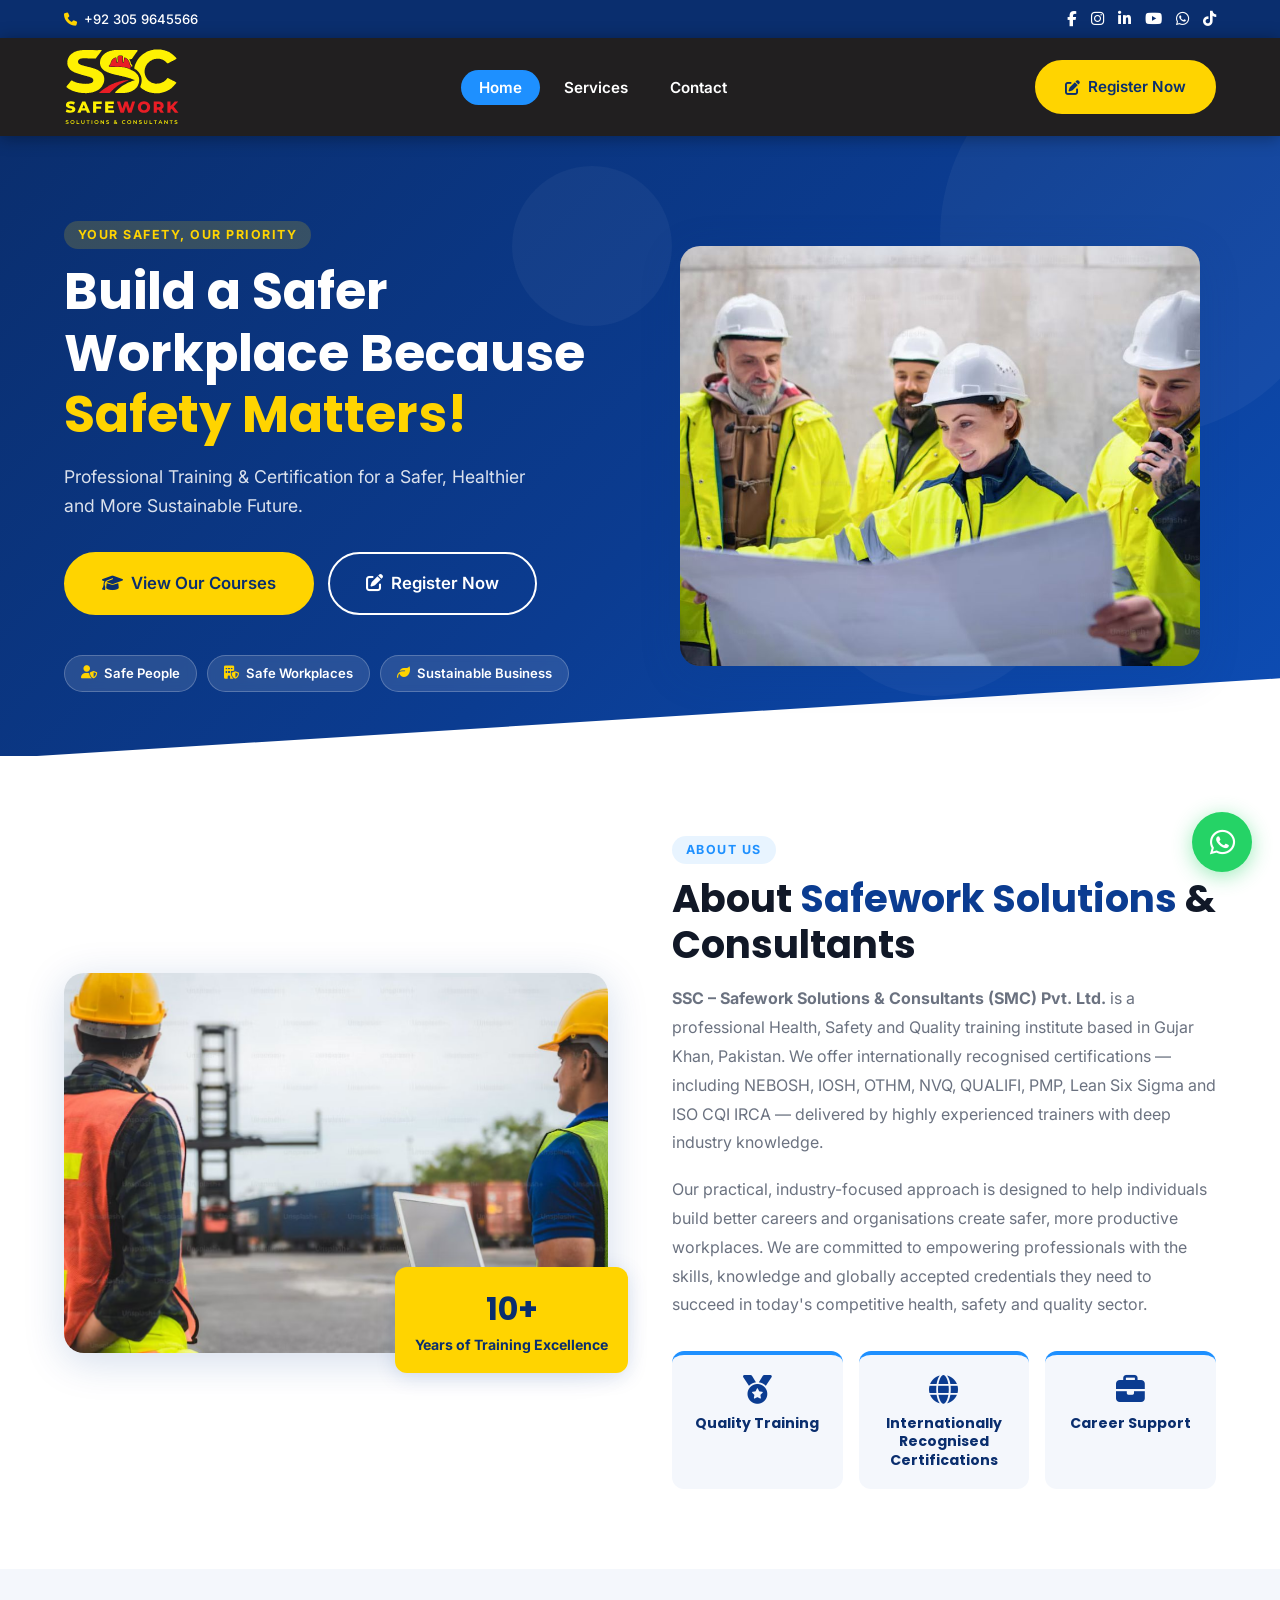
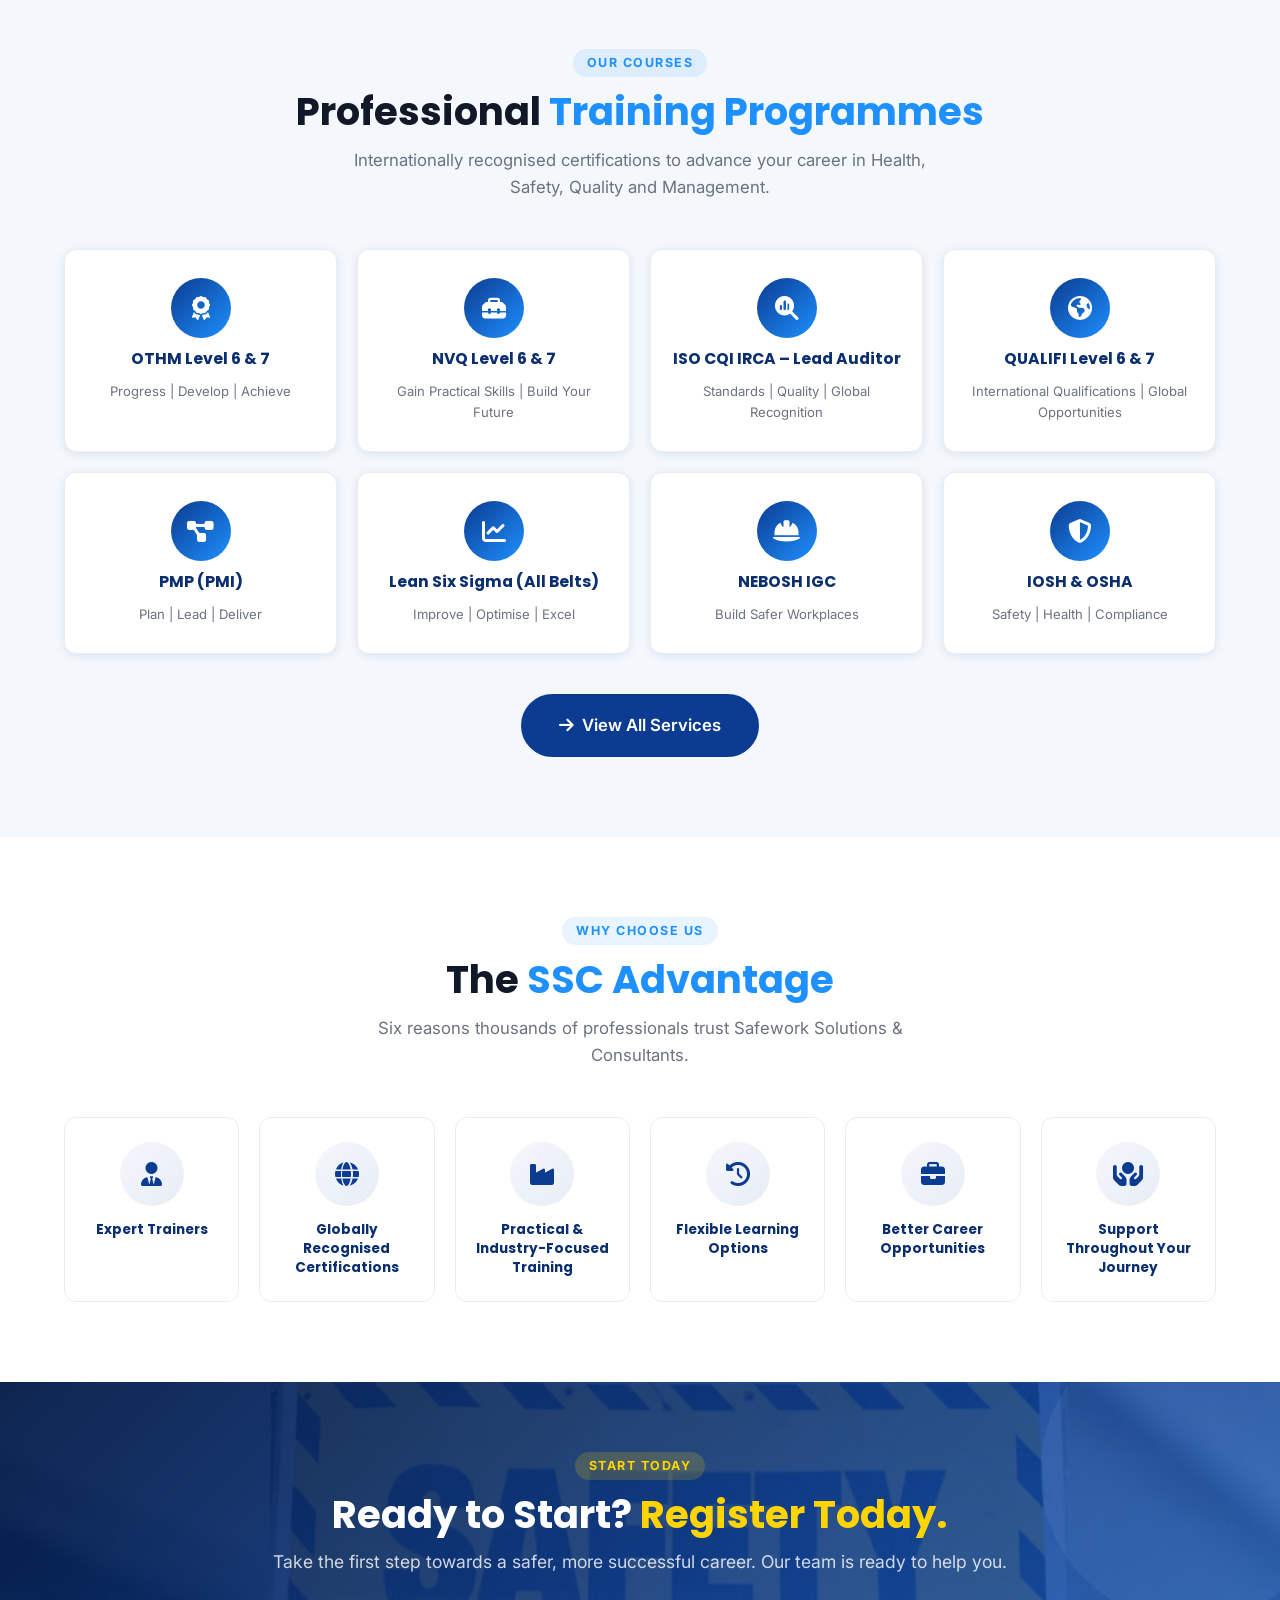
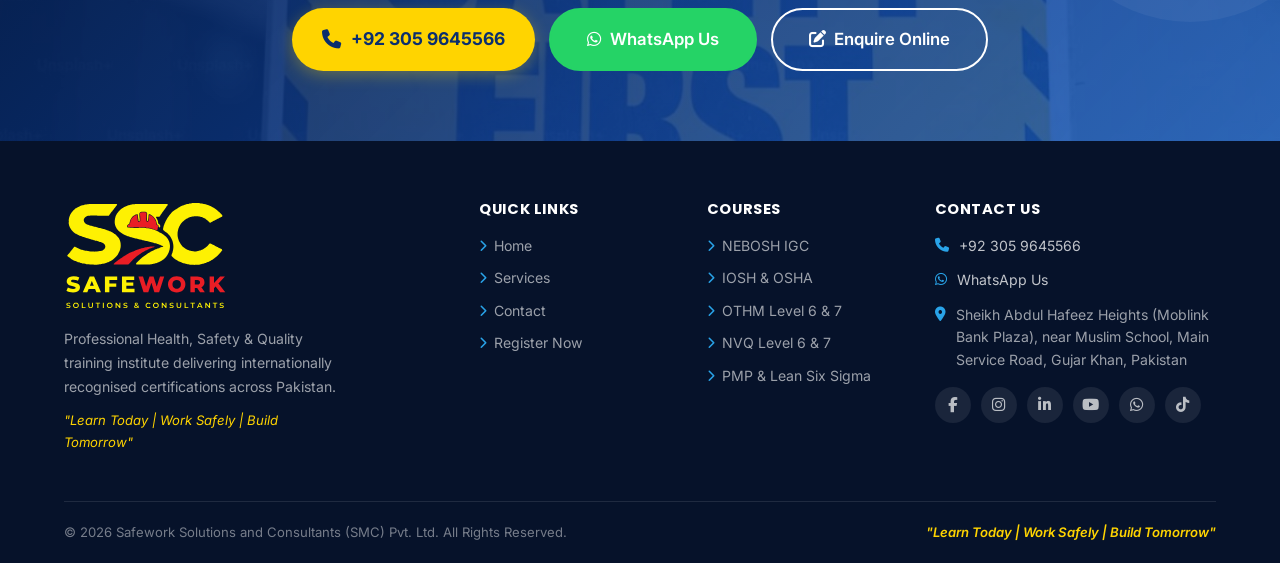
<file: index.html>
<!DOCTYPE html>
<html lang="en">
<head>
  <!--
     SSC – Safework Solutions & Consultants | PAGE: Home (index.html)
     TO EDIT: Phone, address and social links are marked with EDIT comments below.
  -->
  <meta charset="UTF-8" />
  <meta name="viewport" content="width=device-width, initial-scale=1.0" />

  <!-- SEO -->
  <title>SSC – Safework Solutions & Consultants | Health & Safety Training Pakistan</title>
  <meta name="description" content="Professional Health, Safety, Quality and Management training and certification institute in Gujar Khan. NEBOSH, IOSH, OTHM, NVQ, PMP, Lean Six Sigma and more. Call +92 305 9645566." />
  <meta name="keywords" content="NEBOSH, IOSH, OSHA, OTHM, NVQ, PMP, Lean Six Sigma, safety training, health and safety, Pakistan, Gujar Khan" />
  <meta property="og:title" content="SSC – Safework Solutions & Consultants" />
  <meta property="og:description" content="Your Safety, Our Priority. Professional training for a safer, healthier future." />
  <meta property="og:type" content="website" />

  <!-- Favicon (inline SVG data URI – helmet shape) -->
  <link rel="icon" type="image/svg+xml" href="data:image/svg+xml,%3Csvg xmlns='http://www.w3.org/2000/svg' viewBox='0 0 32 32'%3E%3Ccircle cx='16' cy='16' r='16' fill='%230B3C91'/%3E%3Cpath d='M8 20h16v2H8zm1-2c0-4 3-7 7-7s7 3 7 7' fill='%23FFD400'/%3E%3C/svg%3E" />

  <!-- Google Fonts -->
  <link rel="preconnect" href="https://fonts.googleapis.com" />
  <link rel="preconnect" href="https://fonts.gstatic.com" crossorigin />
  <link href="https://fonts.googleapis.com/css2?family=Poppins:wght@600;700;800&family=Inter:wght@400;500;600&display=swap" rel="stylesheet" />

  <!-- Font Awesome -->
  <link rel="stylesheet" href="https://cdnjs.cloudflare.com/ajax/libs/font-awesome/6.5.0/css/all.min.css" crossorigin="anonymous" />

  <!-- Main stylesheet -->
  <link rel="stylesheet" href="css/style.css" />
</head>
<body>

<!-- ================================================================
     FLOATING WHATSAPP BUTTON (appears on every page)
================================================================ -->
<!-- EDIT: Replace phone number in href if needed -->
<a href="https://wa.me/923059645566" class="float-wa" target="_blank" rel="noopener" aria-label="Chat on WhatsApp">
  <i class="fa-brands fa-whatsapp" aria-hidden="true"></i>
  <span class="wa-tooltip">Chat on WhatsApp</span>
</a>

<!-- ================================================================
     TOP BAR
================================================================ -->
<div class="top-bar">
  <div class="container">
    <!-- EDIT: Phone number -->
    <a href="tel:+923059645566" class="phone-link">
      <i class="fa-solid fa-phone" aria-hidden="true"></i>
      +92 305 9645566
    </a>
    <!-- EDIT: Replace # with your actual social media URLs -->
    <div class="social-icons" role="list" aria-label="Social media links">
      <a href="#" target="_blank" rel="noopener" aria-label="Facebook"><i class="fa-brands fa-facebook-f"></i></a>
      <a href="#" target="_blank" rel="noopener" aria-label="Instagram"><i class="fa-brands fa-instagram"></i></a>
      <a href="#" target="_blank" rel="noopener" aria-label="LinkedIn"><i class="fa-brands fa-linkedin-in"></i></a>
      <a href="#" target="_blank" rel="noopener" aria-label="YouTube"><i class="fa-brands fa-youtube"></i></a>
      <a href="https://wa.me/923059645566" target="_blank" rel="noopener" aria-label="WhatsApp"><i class="fa-brands fa-whatsapp"></i></a>
      <a href="#" target="_blank" rel="noopener" aria-label="TikTok"><i class="fa-brands fa-tiktok"></i></a>
    </div>
  </div>
</div>

<!-- ================================================================
     HEADER / NAVBAR
================================================================ -->
<header class="site-header" role="banner">
  <div class="container">
    <nav class="navbar" role="navigation" aria-label="Main navigation">

      <!-- Logo -->
      <a href="index.html" class="logo-link" aria-label="SSC Safework Solutions home">
        <img src="images/logo-stacked.svg" alt="SSC Safework Solutions &amp; Consultants" class="header-logo" width="110" height="76" />
      </a>

      <!-- Desktop nav links -->
      <ul class="nav-links" role="list">
        <li><a href="index.html" class="active" aria-current="page">Home</a></li>
        <li><a href="services.html">Services</a></li>
        <li><a href="contact.html">Contact</a></li>
      </ul>

      <!-- Register Now CTA -->
      <a href="contact.html" class="btn btn-primary nav-cta">
        <i class="fa-solid fa-pen-to-square" aria-hidden="true"></i> Register Now
      </a>

      <!-- Hamburger (mobile) -->
      <button class="hamburger" aria-label="Toggle navigation menu" aria-expanded="false">
        <span></span><span></span><span></span>
      </button>
    </nav>

    <!-- Mobile dropdown menu -->
    <nav class="mobile-nav" aria-label="Mobile navigation">
      <a href="index.html" class="active">Home</a>
      <a href="services.html">Services</a>
      <a href="contact.html">Contact</a>
      <a href="contact.html" class="btn btn-primary btn-sm">
        <i class="fa-solid fa-pen-to-square" aria-hidden="true"></i> Register Now
      </a>
    </nav>
  </div>
</header>

<!-- ================================================================
     MAIN CONTENT
================================================================ -->
<main id="main-content">

  <!-- ============================================================
       A) HERO SECTION
  ============================================================ -->
  <section class="hero" aria-label="Hero">
    <!-- Decorative background circles -->
    <div class="hero-bg-circle c1" aria-hidden="true"></div>
    <div class="hero-bg-circle c2" aria-hidden="true"></div>
    <div class="hero-bg-circle c3" aria-hidden="true"></div>

    <div class="container">
      <!-- Left: Content -->
      <div class="hero-content fade-in-left">
        <span class="section-label">Your Safety, Our Priority</span>

        <!-- EDIT: Hero headline -->
        <h1 class="hero-title">
          Build a Safer Workplace Because <span>Safety Matters!</span>
        </h1>

        <!-- EDIT: Hero sub-text -->
        <p class="hero-sub">
          Professional Training &amp; Certification for a Safer, Healthier and More Sustainable Future.
        </p>

        <!-- CTA buttons -->
        <div class="hero-actions">
          <a href="services.html" class="btn btn-primary btn-lg">
            <i class="fa-solid fa-graduation-cap" aria-hidden="true"></i> View Our Courses
          </a>
          <a href="contact.html" class="btn btn-secondary btn-lg">
            <i class="fa-solid fa-pen-to-square" aria-hidden="true"></i> Register Now
          </a>
        </div>

        <!-- Trust badges -->
        <div class="hero-badges" role="list" aria-label="Core values">
          <div class="badge" role="listitem">
            <i class="fa-solid fa-user-shield" aria-hidden="true"></i> Safe People
          </div>
          <div class="badge" role="listitem">
            <i class="fa-solid fa-building-shield" aria-hidden="true"></i> Safe Workplaces
          </div>
          <div class="badge" role="listitem">
            <i class="fa-solid fa-leaf" aria-hidden="true"></i> Sustainable Business
          </div>
        </div>
      </div>

      <!-- Right: Image -->
      <div class="hero-image-wrap fade-in-right">
        <!--
          EDIT: Replace the placeholder below with a real image:
          <img src="images/hero-worker.jpg" alt="Safety professional in white helmet and hi-vis vest holding clipboard" class="hero-img" width="440" height="440" loading="eager" />
        -->
        <img src="images/hero-worker.jpg" alt="Safety team in helmets and hi-vis jackets reviewing site plans" class="hero-img" width="440" height="440" loading="eager" />
      </div>
    </div>
  </section>

  <!-- ============================================================
       B) ABOUT SECTION
  ============================================================ -->
  <section class="about" id="about" aria-labelledby="about-heading">
    <div class="container">
      <div class="about-grid">

        <!-- Left: Image -->
        <div class="about-img-wrap fade-in-left">
          <!--
            EDIT: Replace placeholder with real image:
            <img src="images/about-training.jpg" alt="Safety training session at SSC institute" class="about-img" width="540" height="380" loading="lazy" />
          -->
          <img src="images/about-training.jpg" alt="Safety professionals in helmets and vests on an industrial site" class="about-img" width="540" height="380" loading="lazy" />
          <!-- Floating badge -->
          <div class="about-badge-float" aria-label="Years of experience">
            <span class="big-num">10+</span>
            Years of Training Excellence
          </div>
        </div>

        <!-- Right: Content -->
        <div class="about-content fade-in-right">
          <span class="section-label">About Us</span>
          <h2 id="about-heading">About <span class="text-navy">Safework Solutions</span> &amp; Consultants</h2>

          <!-- EDIT: About paragraphs -->
          <p>
            <strong>SSC – Safework Solutions &amp; Consultants (SMC) Pvt. Ltd.</strong> is a professional Health, Safety and Quality training institute based in Gujar Khan, Pakistan. We offer internationally recognised certifications — including NEBOSH, IOSH, OTHM, NVQ, QUALIFI, PMP, Lean Six Sigma and ISO CQI IRCA — delivered by highly experienced trainers with deep industry knowledge.
          </p>
          <p>
            Our practical, industry-focused approach is designed to help individuals build better careers and organisations create safer, more productive workplaces. We are committed to empowering professionals with the skills, knowledge and globally accepted credentials they need to succeed in today's competitive health, safety and quality sector.
          </p>

          <!-- Highlight cards -->
          <div class="highlight-cards" role="list">
            <div class="highlight-card fade-in delay-1" role="listitem">
              <i class="fa-solid fa-medal" aria-hidden="true"></i>
              <h4>Quality Training</h4>
            </div>
            <div class="highlight-card fade-in delay-2" role="listitem">
              <i class="fa-solid fa-globe" aria-hidden="true"></i>
              <h4>Internationally Recognised Certifications</h4>
            </div>
            <div class="highlight-card fade-in delay-3" role="listitem">
              <i class="fa-solid fa-briefcase" aria-hidden="true"></i>
              <h4>Career Support</h4>
            </div>
          </div>
        </div>

      </div>
    </div>
  </section>

  <!-- ============================================================
       C) SERVICES PREVIEW
  ============================================================ -->
  <section class="services-preview" id="services" aria-labelledby="services-preview-heading">
    <div class="container">
      <div class="section-head text-center fade-in">
        <span class="section-label">Our Courses</span>
        <h2 id="services-preview-heading">Professional <span class="text-sky">Training Programmes</span></h2>
        <p>Internationally recognised certifications to advance your career in Health, Safety, Quality and Management.</p>
      </div>

      <!-- 8 Course Cards (preview — icon + name + tagline) -->
      <div class="courses-grid" role="list">

        <article class="course-card fade-in delay-1" role="listitem">
          <div class="course-icon" aria-hidden="true"><i class="fa-solid fa-award"></i></div>
          <h3>OTHM Level 6 &amp; 7</h3>
          <p>Progress | Develop | Achieve</p>
        </article>

        <article class="course-card fade-in delay-2" role="listitem">
          <div class="course-icon" aria-hidden="true"><i class="fa-solid fa-toolbox"></i></div>
          <h3>NVQ Level 6 &amp; 7</h3>
          <p>Gain Practical Skills | Build Your Future</p>
        </article>

        <article class="course-card fade-in delay-3" role="listitem">
          <div class="course-icon" aria-hidden="true"><i class="fa-solid fa-magnifying-glass-chart"></i></div>
          <h3>ISO CQI IRCA – Lead Auditor</h3>
          <p>Standards | Quality | Global Recognition</p>
        </article>

        <article class="course-card fade-in delay-4" role="listitem">
          <div class="course-icon" aria-hidden="true"><i class="fa-solid fa-earth-americas"></i></div>
          <h3>QUALIFI Level 6 &amp; 7</h3>
          <p>International Qualifications | Global Opportunities</p>
        </article>

        <article class="course-card fade-in delay-1" role="listitem">
          <div class="course-icon" aria-hidden="true"><i class="fa-solid fa-diagram-project"></i></div>
          <h3>PMP (PMI)</h3>
          <p>Plan | Lead | Deliver</p>
        </article>

        <article class="course-card fade-in delay-2" role="listitem">
          <div class="course-icon" aria-hidden="true"><i class="fa-solid fa-chart-line"></i></div>
          <h3>Lean Six Sigma (All Belts)</h3>
          <p>Improve | Optimise | Excel</p>
        </article>

        <article class="course-card fade-in delay-3" role="listitem">
          <div class="course-icon" aria-hidden="true"><i class="fa-solid fa-hard-hat"></i></div>
          <h3>NEBOSH IGC</h3>
          <p>Build Safer Workplaces</p>
        </article>

        <article class="course-card fade-in delay-4" role="listitem">
          <div class="course-icon" aria-hidden="true"><i class="fa-solid fa-shield-halved"></i></div>
          <h3>IOSH &amp; OSHA</h3>
          <p>Safety | Health | Compliance</p>
        </article>

      </div><!-- /courses-grid -->

      <div class="text-center fade-in">
        <a href="services.html" class="btn btn-navy btn-lg">
          <i class="fa-solid fa-arrow-right" aria-hidden="true"></i> View All Services
        </a>
      </div>
    </div>
  </section>

  <!-- ============================================================
       D) WHY CHOOSE US
  ============================================================ -->
  <section class="why-us" aria-labelledby="why-us-heading">
    <div class="container">
      <div class="section-head text-center fade-in">
        <span class="section-label">Why Choose Us</span>
        <h2 id="why-us-heading">The <span class="text-sky">SSC Advantage</span></h2>
        <p>Six reasons thousands of professionals trust Safework Solutions &amp; Consultants.</p>
      </div>

      <div class="benefits-grid" role="list">
        <div class="benefit-item fade-in delay-1" role="listitem">
          <div class="benefit-icon" aria-hidden="true"><i class="fa-solid fa-user-tie"></i></div>
          <h4>Expert Trainers</h4>
        </div>
        <div class="benefit-item fade-in delay-2" role="listitem">
          <div class="benefit-icon" aria-hidden="true"><i class="fa-solid fa-globe"></i></div>
          <h4>Globally Recognised Certifications</h4>
        </div>
        <div class="benefit-item fade-in delay-3" role="listitem">
          <div class="benefit-icon" aria-hidden="true"><i class="fa-solid fa-industry"></i></div>
          <h4>Practical &amp; Industry-Focused Training</h4>
        </div>
        <div class="benefit-item fade-in delay-4" role="listitem">
          <div class="benefit-icon" aria-hidden="true"><i class="fa-solid fa-clock-rotate-left"></i></div>
          <h4>Flexible Learning Options</h4>
        </div>
        <div class="benefit-item fade-in delay-5" role="listitem">
          <div class="benefit-icon" aria-hidden="true"><i class="fa-solid fa-briefcase"></i></div>
          <h4>Better Career Opportunities</h4>
        </div>
        <div class="benefit-item fade-in delay-6" role="listitem">
          <div class="benefit-icon" aria-hidden="true"><i class="fa-solid fa-hands-holding-circle"></i></div>
          <h4>Support Throughout Your Journey</h4>
        </div>
      </div>
    </div>
  </section>

  <!-- ============================================================
       E) CTA BANNER
  ============================================================ -->
  <section class="cta-banner" aria-label="Call to action">
    <div class="container">
      <div class="fade-in">
        <span class="section-label" style="background:rgba(255,212,0,0.18);color:var(--yellow);">Start Today</span>
        <!-- EDIT: CTA heading and sub-text -->
        <h2>Ready to Start? <span style="color:var(--yellow);">Register Today.</span></h2>
        <p>Take the first step towards a safer, more successful career. Our team is ready to help you.</p>

        <div class="cta-actions">
          <!-- EDIT: Phone number -->
          <a href="tel:+923059645566" class="cta-phone-btn">
            <i class="fa-solid fa-phone" aria-hidden="true"></i>
            +92 305 9645566
          </a>
          <a href="https://wa.me/923059645566" class="btn btn-whatsapp btn-lg" target="_blank" rel="noopener">
            <i class="fa-brands fa-whatsapp" aria-hidden="true"></i>
            WhatsApp Us
          </a>
          <a href="contact.html" class="btn btn-secondary btn-lg">
            <i class="fa-solid fa-pen-to-square" aria-hidden="true"></i>
            Enquire Online
          </a>
        </div>
      </div>
    </div>
  </section>

</main><!-- /main -->

<!-- ================================================================
     FOOTER
================================================================ -->
<footer class="site-footer" role="contentinfo">
  <div class="container">
    <div class="footer-grid">

      <!-- Brand -->
      <div class="footer-brand">
        <!-- Actual logo image (dark version) -->
        <img src="images/logo-stacked.svg" alt="SSC Safework Solutions &amp; Consultants logo" class="footer-logo" width="150" height="104" loading="lazy" />
        <p>Professional Health, Safety &amp; Quality training institute delivering internationally recognised certifications across Pakistan.</p>
        <p class="tagline">"Learn Today | Work Safely | Build Tomorrow"</p>
      </div>

      <!-- Quick Links -->
      <div class="footer-col">
        <h4>Quick Links</h4>
        <ul role="list">
          <li><a href="index.html"><i class="fa-solid fa-chevron-right"></i> Home</a></li>
          <li><a href="services.html"><i class="fa-solid fa-chevron-right"></i> Services</a></li>
          <li><a href="contact.html"><i class="fa-solid fa-chevron-right"></i> Contact</a></li>
          <li><a href="contact.html"><i class="fa-solid fa-chevron-right"></i> Register Now</a></li>
        </ul>
      </div>

      <!-- Courses -->
      <div class="footer-col">
        <h4>Courses</h4>
        <ul role="list">
          <li><a href="services.html"><i class="fa-solid fa-chevron-right"></i> NEBOSH IGC</a></li>
          <li><a href="services.html"><i class="fa-solid fa-chevron-right"></i> IOSH &amp; OSHA</a></li>
          <li><a href="services.html"><i class="fa-solid fa-chevron-right"></i> OTHM Level 6 &amp; 7</a></li>
          <li><a href="services.html"><i class="fa-solid fa-chevron-right"></i> NVQ Level 6 &amp; 7</a></li>
          <li><a href="services.html"><i class="fa-solid fa-chevron-right"></i> PMP &amp; Lean Six Sigma</a></li>
        </ul>
      </div>

      <!-- Contact -->
      <div class="footer-col footer-contact">
        <h4>Contact Us</h4>
        <!-- EDIT: Phone and address -->
        <p><i class="fa-solid fa-phone" aria-hidden="true"></i>
          <a href="tel:+923059645566">+92 305 9645566</a>
        </p>
        <p><i class="fa-brands fa-whatsapp" aria-hidden="true"></i>
          <a href="https://wa.me/923059645566" target="_blank" rel="noopener">WhatsApp Us</a>
        </p>
        <p>
          <i class="fa-solid fa-location-dot" aria-hidden="true"></i>
          Sheikh Abdul Hafeez Heights (Moblink Bank Plaza), near Muslim School, Main Service Road, Gujar Khan, Pakistan
        </p>
        <!-- Social icons -->
        <div class="footer-social" role="list" aria-label="Social media">
          <!-- EDIT: Replace # with real URLs -->
          <a href="#" target="_blank" rel="noopener" aria-label="Facebook" role="listitem"><i class="fa-brands fa-facebook-f"></i></a>
          <a href="#" target="_blank" rel="noopener" aria-label="Instagram" role="listitem"><i class="fa-brands fa-instagram"></i></a>
          <a href="#" target="_blank" rel="noopener" aria-label="LinkedIn" role="listitem"><i class="fa-brands fa-linkedin-in"></i></a>
          <a href="#" target="_blank" rel="noopener" aria-label="YouTube" role="listitem"><i class="fa-brands fa-youtube"></i></a>
          <a href="https://wa.me/923059645566" target="_blank" rel="noopener" aria-label="WhatsApp" role="listitem"><i class="fa-brands fa-whatsapp"></i></a>
          <a href="#" target="_blank" rel="noopener" aria-label="TikTok" role="listitem"><i class="fa-brands fa-tiktok"></i></a>
        </div>
      </div>

    </div><!-- /footer-grid -->

    <!-- Footer bottom bar -->
    <div class="footer-bottom">
      <!-- EDIT: Copyright year -->
      <p>© 2026 Safework Solutions and Consultants (SMC) Pvt. Ltd. All Rights Reserved.</p>
      <p class="footer-slogan">"Learn Today | Work Safely | Build Tomorrow"</p>
    </div>

  </div><!-- /container -->
</footer>

<!-- Main JavaScript -->
<script src="js/main.js"></script>
</body>
</html>
</file>
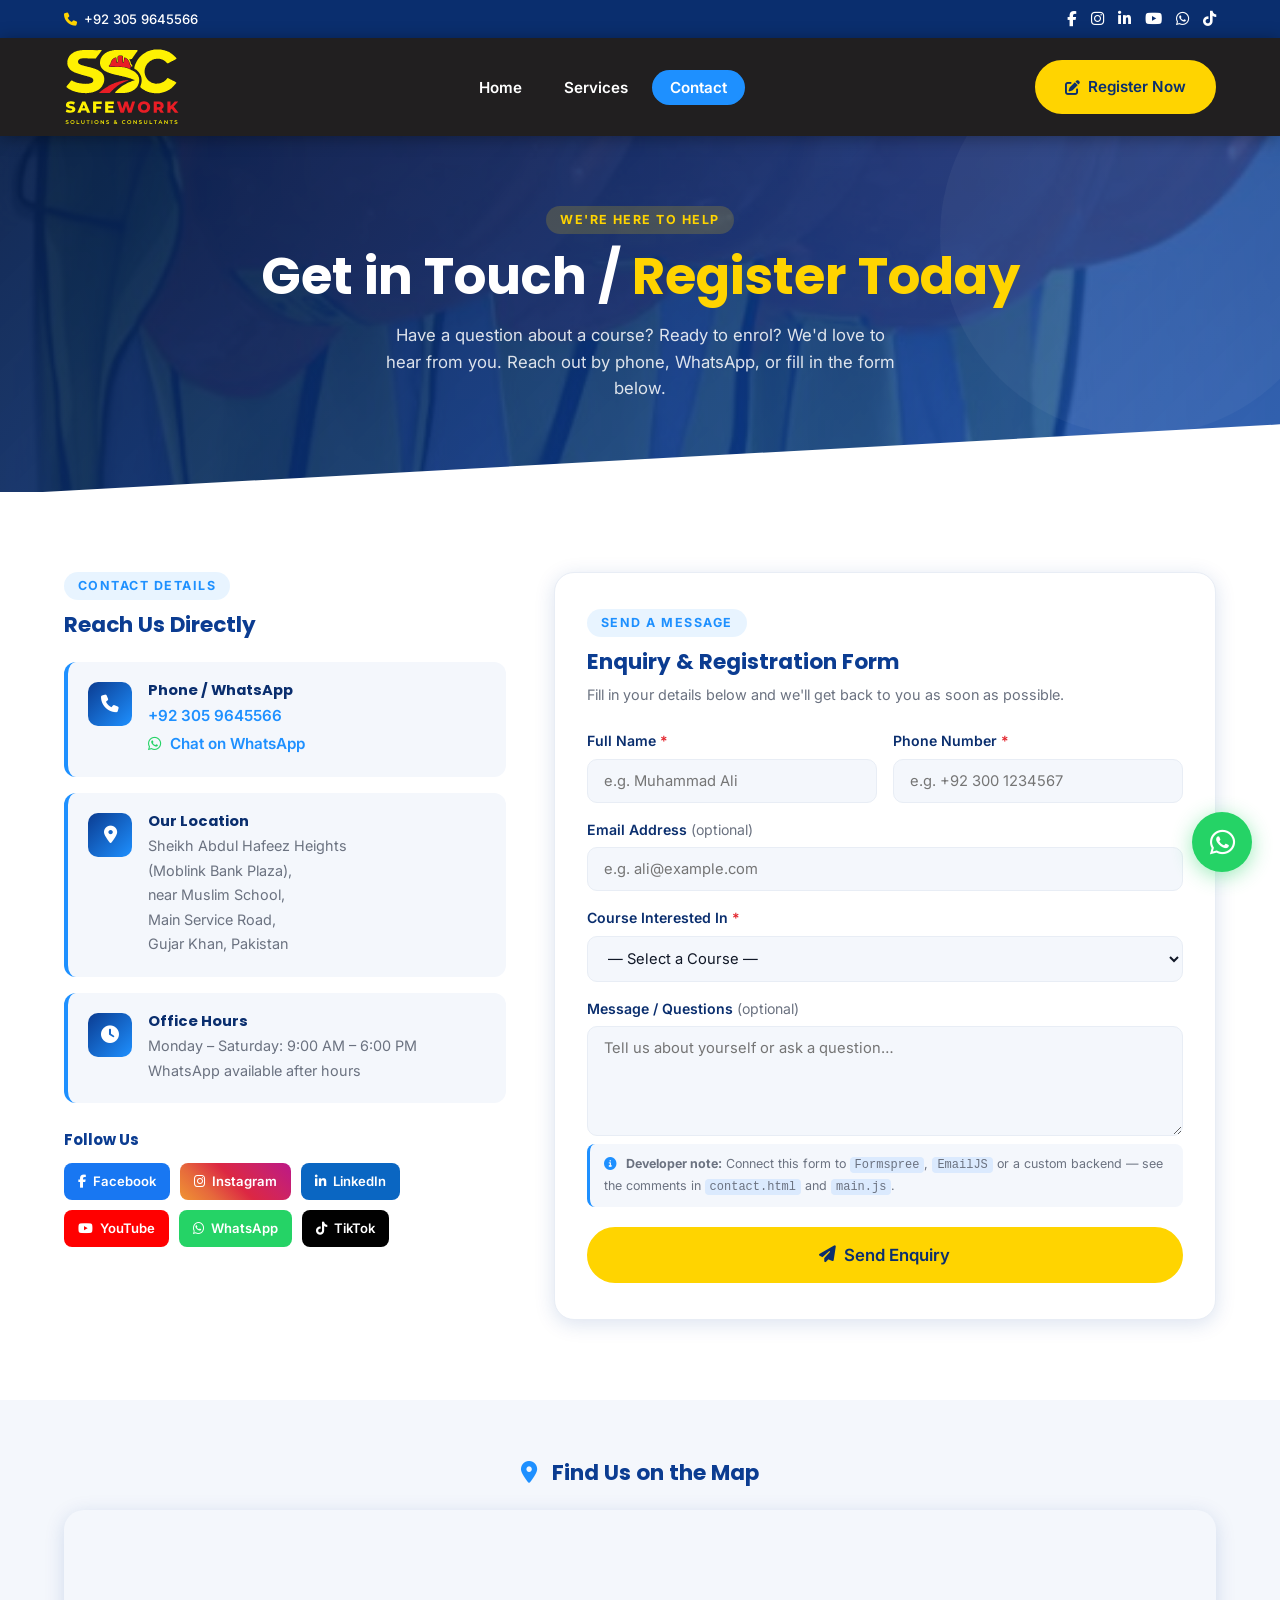
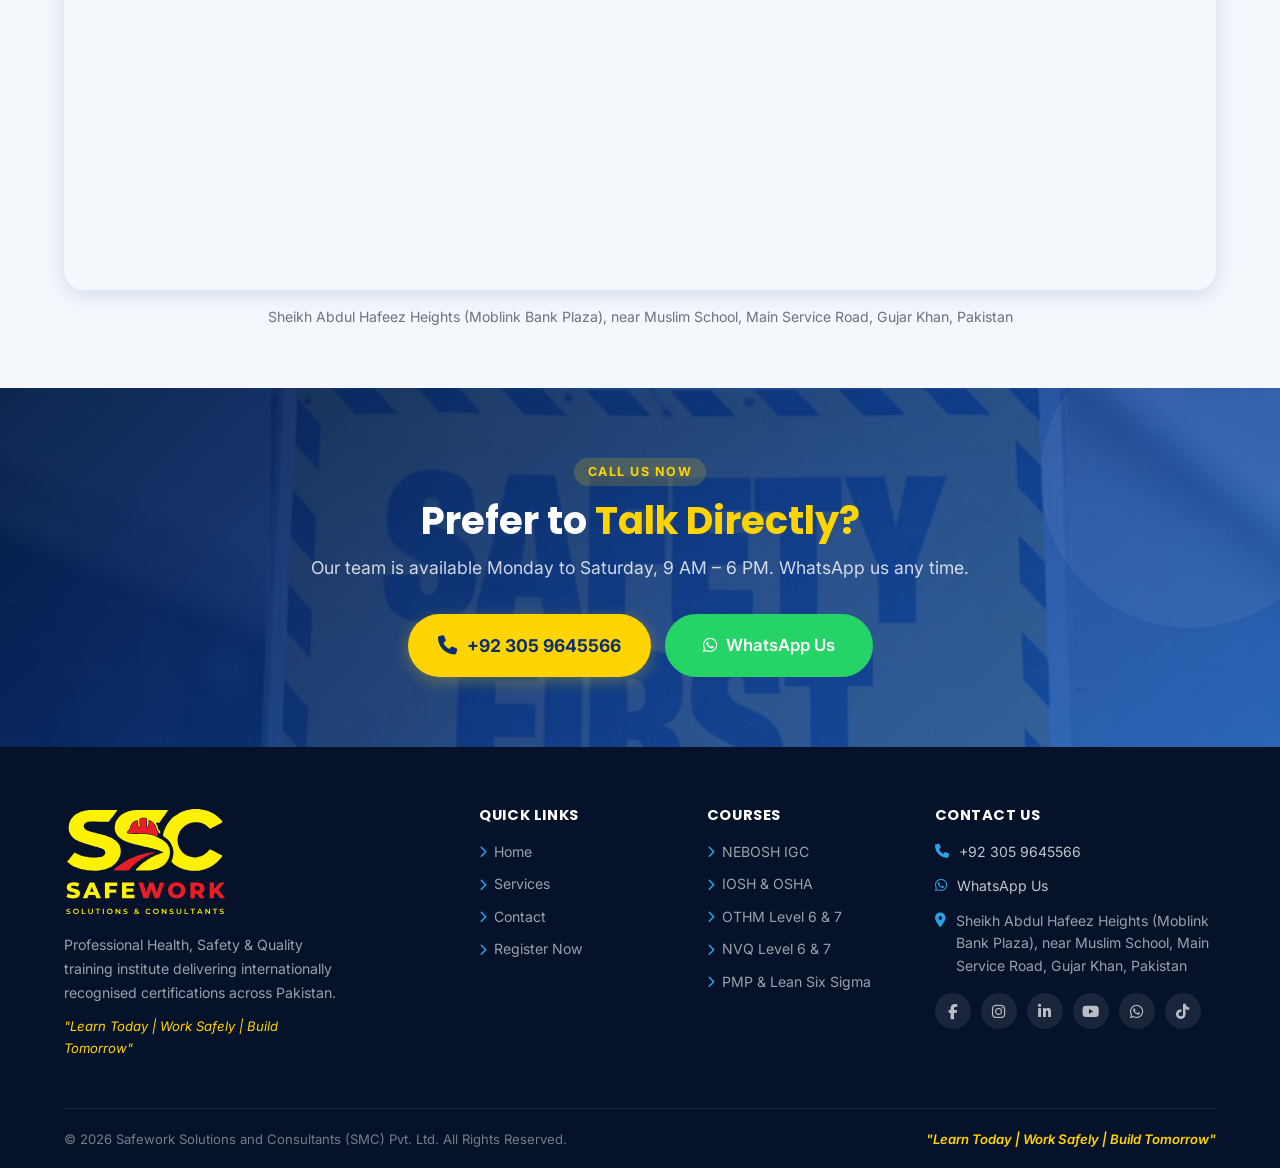
<file: contact.html>
<!DOCTYPE html>
<html lang="en">
<head>
  <!--
     SSC – Safework Solutions & Consultants | PAGE: Contact (contact.html)
  -->
  <meta charset="UTF-8" />
  <meta name="viewport" content="width=device-width, initial-scale=1.0" />

  <!-- SEO -->
  <title>Contact Us | SSC – Safework Solutions & Consultants</title>
  <meta name="description" content="Get in touch with SSC Safework Solutions & Consultants. Call or WhatsApp +92 305 9645566. Located at Sheikh Abdul Hafeez Heights, Main Service Road, Gujar Khan, Pakistan." />
  <meta property="og:title" content="Contact | SSC – Safework Solutions & Consultants" />
  <meta property="og:description" content="Register for a course or enquire today. Call +92 305 9645566 or fill in our online form." />
  <meta property="og:type" content="website" />

  <link rel="icon" type="image/svg+xml" href="data:image/svg+xml,%3Csvg xmlns='http://www.w3.org/2000/svg' viewBox='0 0 32 32'%3E%3Ccircle cx='16' cy='16' r='16' fill='%230B3C91'/%3E%3Cpath d='M8 20h16v2H8zm1-2c0-4 3-7 7-7s7 3 7 7' fill='%23FFD400'/%3E%3C/svg%3E" />

  <link rel="preconnect" href="https://fonts.googleapis.com" />
  <link rel="preconnect" href="https://fonts.gstatic.com" crossorigin />
  <link href="https://fonts.googleapis.com/css2?family=Poppins:wght@600;700;800&family=Inter:wght@400;500;600&display=swap" rel="stylesheet" />
  <link rel="stylesheet" href="https://cdnjs.cloudflare.com/ajax/libs/font-awesome/6.5.0/css/all.min.css" crossorigin="anonymous" />
  <link rel="stylesheet" href="css/style.css" />
</head>
<body>

<!-- Floating WhatsApp -->
<a href="https://wa.me/923059645566" class="float-wa" target="_blank" rel="noopener" aria-label="Chat on WhatsApp">
  <i class="fa-brands fa-whatsapp" aria-hidden="true"></i>
  <span class="wa-tooltip">Chat on WhatsApp</span>
</a>

<!-- ================================================================
     TOP BAR
================================================================ -->
<div class="top-bar">
  <div class="container">
    <a href="tel:+923059645566" class="phone-link">
      <i class="fa-solid fa-phone" aria-hidden="true"></i>
      +92 305 9645566
    </a>
    <div class="social-icons" role="list" aria-label="Social media links">
      <a href="#" target="_blank" rel="noopener" aria-label="Facebook"><i class="fa-brands fa-facebook-f"></i></a>
      <a href="#" target="_blank" rel="noopener" aria-label="Instagram"><i class="fa-brands fa-instagram"></i></a>
      <a href="#" target="_blank" rel="noopener" aria-label="LinkedIn"><i class="fa-brands fa-linkedin-in"></i></a>
      <a href="#" target="_blank" rel="noopener" aria-label="YouTube"><i class="fa-brands fa-youtube"></i></a>
      <a href="https://wa.me/923059645566" target="_blank" rel="noopener" aria-label="WhatsApp"><i class="fa-brands fa-whatsapp"></i></a>
      <a href="#" target="_blank" rel="noopener" aria-label="TikTok"><i class="fa-brands fa-tiktok"></i></a>
    </div>
  </div>
</div>

<!-- ================================================================
     HEADER
================================================================ -->
<header class="site-header" role="banner">
  <div class="container">
    <nav class="navbar" role="navigation" aria-label="Main navigation">
      <a href="index.html" class="logo-link" aria-label="SSC Safework Solutions home">
        <img src="images/logo-stacked.svg" alt="SSC Safework Solutions &amp; Consultants" class="header-logo" width="110" height="76" />
      </a>

      <ul class="nav-links" role="list">
        <li><a href="index.html">Home</a></li>
        <li><a href="services.html">Services</a></li>
        <li><a href="contact.html" class="active" aria-current="page">Contact</a></li>
      </ul>

      <a href="contact.html" class="btn btn-primary nav-cta">
        <i class="fa-solid fa-pen-to-square" aria-hidden="true"></i> Register Now
      </a>

      <button class="hamburger" aria-label="Toggle navigation menu" aria-expanded="false">
        <span></span><span></span><span></span>
      </button>
    </nav>

    <nav class="mobile-nav" aria-label="Mobile navigation">
      <a href="index.html">Home</a>
      <a href="services.html">Services</a>
      <a href="contact.html" class="active">Contact</a>
      <a href="contact.html" class="btn btn-primary btn-sm">
        <i class="fa-solid fa-pen-to-square" aria-hidden="true"></i> Register Now
      </a>
    </nav>
  </div>
</header>

<!-- ================================================================
     MAIN
================================================================ -->
<main id="main-content">

  <!-- ============================================================
       CONTACT PAGE HERO
  ============================================================ -->
  <section class="contact-hero" aria-label="Contact page header">
    <div class="hero-bg-circle c1" aria-hidden="true"></div>
    <div class="container" style="position:relative;z-index:2;">
      <span class="section-label" style="background:rgba(255,212,0,0.18);color:var(--yellow);">We're Here to Help</span>
      <h1>Get in Touch / <span>Register Today</span></h1>
      <p>Have a question about a course? Ready to enrol? We'd love to hear from you. Reach out by phone, WhatsApp, or fill in the form below.</p>
    </div>
  </section>

  <!-- ============================================================
       CONTACT SECTION
  ============================================================ -->
  <section class="contact-section" aria-labelledby="contact-heading">
    <div class="container">
      <div class="contact-grid">

        <!-- LEFT: Contact info -->
        <div class="contact-info fade-in-left">
          <span class="section-label">Contact Details</span>
          <h3 id="contact-heading">Reach Us Directly</h3>

          <!-- Phone / WhatsApp card -->
          <div class="contact-card">
            <div class="contact-card-icon" aria-hidden="true">
              <i class="fa-solid fa-phone"></i>
            </div>
            <div class="contact-card-body">
              <h4>Phone / WhatsApp</h4>
              <!-- EDIT: Phone number -->
              <a href="tel:+923059645566">+92 305 9645566</a>
              <a href="https://wa.me/923059645566" target="_blank" rel="noopener" style="margin-top:4px;">
                <i class="fa-brands fa-whatsapp" style="color:#25D366;margin-right:5px;"></i>
                Chat on WhatsApp
              </a>
            </div>
          </div>

          <!-- Address card -->
          <div class="contact-card">
            <div class="contact-card-icon" aria-hidden="true">
              <i class="fa-solid fa-location-dot"></i>
            </div>
            <div class="contact-card-body">
              <h4>Our Location</h4>
              <!-- EDIT: Address -->
              <p style="line-height:1.7;font-size:0.9rem;">
                Sheikh Abdul Hafeez Heights<br/>
                (Moblink Bank Plaza),<br/>
                near Muslim School,<br/>
                Main Service Road,<br/>
                Gujar Khan, Pakistan
              </p>
            </div>
          </div>

          <!-- Hours card -->
          <div class="contact-card">
            <div class="contact-card-icon" aria-hidden="true">
              <i class="fa-solid fa-clock"></i>
            </div>
            <div class="contact-card-body">
              <h4>Office Hours</h4>
              <!-- EDIT: Update hours if needed -->
              <p style="font-size:0.9rem;line-height:1.7;">
                Monday – Saturday: 9:00 AM – 6:00 PM<br/>
                WhatsApp available after hours
              </p>
            </div>
          </div>

          <!-- Social media -->
          <div class="contact-social">
            <h4>Follow Us</h4>
            <div class="social-row" role="list" aria-label="Social media links">
              <!-- EDIT: Replace # with real social media URLs -->
              <a href="#" class="social-btn fb" target="_blank" rel="noopener" aria-label="Facebook" role="listitem">
                <i class="fa-brands fa-facebook-f"></i> Facebook
              </a>
              <a href="#" class="social-btn ig" target="_blank" rel="noopener" aria-label="Instagram" role="listitem">
                <i class="fa-brands fa-instagram"></i> Instagram
              </a>
              <a href="#" class="social-btn li" target="_blank" rel="noopener" aria-label="LinkedIn" role="listitem">
                <i class="fa-brands fa-linkedin-in"></i> LinkedIn
              </a>
              <a href="#" class="social-btn yt" target="_blank" rel="noopener" aria-label="YouTube" role="listitem">
                <i class="fa-brands fa-youtube"></i> YouTube
              </a>
              <a href="https://wa.me/923059645566" class="social-btn wa" target="_blank" rel="noopener" aria-label="WhatsApp" role="listitem">
                <i class="fa-brands fa-whatsapp"></i> WhatsApp
              </a>
              <a href="#" class="social-btn tt" target="_blank" rel="noopener" aria-label="TikTok" role="listitem">
                <i class="fa-brands fa-tiktok"></i> TikTok
              </a>
            </div>
          </div>
        </div>

        <!-- RIGHT: Contact Form -->
        <div class="contact-form-wrap fade-in-right">
          <span class="section-label">Send a Message</span>
          <h3>Enquiry &amp; Registration Form</h3>
          <p>Fill in your details below and we'll get back to you as soon as possible.</p>

          <!--
            ============================================================
            BACKEND CONNECTION OPTIONS:
            ============================================================
            Option A – Formspree (easiest, free tier available):
              1. Sign up at formspree.io and create a new form.
              2. Replace the form's action: action="https://formspree.io/f/YOUR_FORM_ID"
              3. Add method="POST" to the form tag.
              4. Remove e.preventDefault() in main.js (or keep for custom UX).

            Option B – EmailJS (client-side email, no backend server):
              1. Sign up at emailjs.com and create a service + template.
              2. Add this script before </body>:
                 <script src="https://cdn.jsdelivr.net/npm/@emailjs/browser@3/dist/email.min.js"></script>
                 <script>emailjs.init("YOUR_PUBLIC_KEY");</script>
              3. In main.js, replace the success block with:
                 emailjs.sendForm('SERVICE_ID','TEMPLATE_ID', contactForm)
                   .then(() => { showSuccess(); });

            Option C – Custom backend (e.g. Node.js / PHP):
              Use fetch() to POST JSON to your server endpoint.
            ============================================================
          -->
          <form id="contactForm" novalidate aria-label="Enquiry and registration form">
            <div class="form-grid">

              <!-- Name -->
              <div class="form-group">
                <label for="name">Full Name <span style="color:var(--red);" aria-hidden="true">*</span></label>
                <input
                  type="text"
                  id="name"
                  name="name"
                  placeholder="e.g. Muhammad Ali"
                  autocomplete="name"
                  required
                  aria-required="true"
                  aria-describedby="nameError"
                />
                <span class="form-error" id="nameError" role="alert">Please enter your full name (at least 2 characters).</span>
              </div>

              <!-- Phone -->
              <div class="form-group">
                <label for="phone">Phone Number <span style="color:var(--red);" aria-hidden="true">*</span></label>
                <input
                  type="tel"
                  id="phone"
                  name="phone"
                  placeholder="e.g. +92 300 1234567"
                  autocomplete="tel"
                  required
                  aria-required="true"
                  aria-describedby="phoneError"
                />
                <span class="form-error" id="phoneError" role="alert">Please enter a valid phone number.</span>
              </div>

              <!-- Email -->
              <div class="form-group full">
                <label for="email">Email Address <span style="color:var(--gray);font-weight:400;">(optional)</span></label>
                <input
                  type="email"
                  id="email"
                  name="email"
                  placeholder="e.g. ali@example.com"
                  autocomplete="email"
                  aria-describedby="emailError"
                />
                <span class="form-error" id="emailError" role="alert">Please enter a valid email address.</span>
              </div>

              <!-- Course dropdown -->
              <div class="form-group full">
                <label for="course">Course Interested In <span style="color:var(--red);" aria-hidden="true">*</span></label>
                <select id="course" name="course" required aria-required="true" aria-describedby="courseError">
                  <option value="">— Select a Course —</option>
                  <option value="OTHM Level 6 & 7">OTHM Level 6 &amp; 7</option>
                  <option value="NVQ Level 6 & 7">NVQ Level 6 &amp; 7</option>
                  <option value="ISO CQI IRCA Lead Auditor">ISO CQI IRCA – Lead Auditor</option>
                  <option value="QUALIFI Level 6 & 7">QUALIFI Level 6 &amp; 7</option>
                  <option value="PMP (PMI)">PMP (PMI)</option>
                  <option value="Lean Six Sigma">Lean Six Sigma (All Belts)</option>
                  <option value="NEBOSH IGC">NEBOSH IGC</option>
                  <option value="IOSH & OSHA">IOSH &amp; OSHA</option>
                  <option value="Not sure yet">Not Sure Yet – Need Guidance</option>
                </select>
                <span class="form-error" id="courseError" role="alert">Please select a course.</span>
              </div>

              <!-- Message -->
              <div class="form-group full">
                <label for="message">Message / Questions <span style="color:var(--gray);font-weight:400;">(optional)</span></label>
                <textarea
                  id="message"
                  name="message"
                  placeholder="Tell us about yourself or ask a question…"
                  rows="4"
                ></textarea>
              </div>

            </div><!-- /form-grid -->

            <!-- Developer note about backend -->
            <div class="form-note" role="note">
              <i class="fa-solid fa-circle-info" style="color:var(--sky);margin-right:6px;" aria-hidden="true"></i>
              <strong>Developer note:</strong> Connect this form to <code>Formspree</code>, <code>EmailJS</code> or a custom backend — see the comments in <code>contact.html</code> and <code>main.js</code>.
            </div>

            <button type="submit" class="btn btn-primary btn-lg" style="margin-top:20px;width:100%;justify-content:center;">
              <i class="fa-solid fa-paper-plane" aria-hidden="true"></i> Send Enquiry
            </button>
          </form>

          <!-- Success message (shown by JS after valid submit) -->
          <div class="success-message" id="formSuccess" role="alert" aria-live="polite">
            <i class="fa-solid fa-circle-check" aria-hidden="true"></i>
            <h4 style="color:#065f46;margin:8px 0 4px;">Message Sent Successfully!</h4>
            <p style="color:#047857;font-size:0.92rem;">Thank you for reaching out. Our team will contact you shortly. You can also reach us directly on WhatsApp.</p>
            <a href="https://wa.me/923059645566" class="btn btn-whatsapp btn-sm" target="_blank" rel="noopener" style="margin-top:14px;">
              <i class="fa-brands fa-whatsapp" aria-hidden="true"></i> Continue on WhatsApp
            </a>
          </div>
        </div>

      </div><!-- /contact-grid -->
    </div>
  </section>

  <!-- ============================================================
       GOOGLE MAP
  ============================================================ -->
  <section class="map-section" aria-labelledby="map-heading">
    <div class="container">
      <h3 id="map-heading">
        <i class="fa-solid fa-location-dot text-sky" aria-hidden="true" style="margin-right:10px;"></i>
        Find Us on the Map
      </h3>
      <div class="map-wrap">
        <!--
          Google Maps embed for Sheikh Abdul Hafeez Heights, Gujar Khan.
          EDIT: To use a more precise pin, replace the query in the src URL
          with the exact Google Maps embed URL from maps.google.com → Share → Embed a map.
        -->
        <iframe
          src="https://www.google.com/maps/embed?pb=!1m18!1m12!1m3!1d3316.6!2d73.3020!3d33.2553!2m3!1f0!2f0!3f0!3m2!1i1024!2i768!4f13.1!3m3!1m2!1s0x38df953c4f5b5555%3A0x0!2sMain%20Service%20Road%2C%20Gujar%20Khan%2C%20Rawalpindi%2C%20Pakistan!5e0!3m2!1sen!2s!4v1697000000000!5m2!1sen!2s"
          loading="lazy"
          allowfullscreen
          title="SSC Safework Solutions location on Google Maps"
          aria-label="Map showing SSC office location in Gujar Khan, Pakistan"
          referrerpolicy="no-referrer-when-downgrade">
        </iframe>
      </div>
      <p style="text-align:center;margin-top:16px;font-size:0.88rem;color:var(--gray);">
        Sheikh Abdul Hafeez Heights (Moblink Bank Plaza), near Muslim School, Main Service Road, Gujar Khan, Pakistan
      </p>
    </div>
  </section>

  <!-- CTA Banner -->
  <section class="cta-banner" aria-label="Call to action">
    <div class="container">
      <div class="fade-in" style="text-align:center;color:var(--white);">
        <span class="section-label" style="background:rgba(255,212,0,0.18);color:var(--yellow);">Call Us Now</span>
        <h2 style="color:var(--white);margin-bottom:10px;">Prefer to <span style="color:var(--yellow);">Talk Directly?</span></h2>
        <p style="color:rgba(255,255,255,0.80);margin-bottom:32px;">Our team is available Monday to Saturday, 9 AM – 6 PM. WhatsApp us any time.</p>
        <div class="cta-actions">
          <a href="tel:+923059645566" class="cta-phone-btn">
            <i class="fa-solid fa-phone" aria-hidden="true"></i>
            +92 305 9645566
          </a>
          <a href="https://wa.me/923059645566" class="btn btn-whatsapp btn-lg" target="_blank" rel="noopener">
            <i class="fa-brands fa-whatsapp" aria-hidden="true"></i> WhatsApp Us
          </a>
        </div>
      </div>
    </div>
  </section>

</main>

<!-- ================================================================
     FOOTER
================================================================ -->
<footer class="site-footer" role="contentinfo">
  <div class="container">
    <div class="footer-grid">

      <div class="footer-brand">
        <img src="images/logo-stacked.svg" alt="SSC Safework Solutions &amp; Consultants logo" class="footer-logo" width="150" height="104" loading="lazy" />
        <p>Professional Health, Safety &amp; Quality training institute delivering internationally recognised certifications across Pakistan.</p>
        <p class="tagline">"Learn Today | Work Safely | Build Tomorrow"</p>
      </div>

      <div class="footer-col">
        <h4>Quick Links</h4>
        <ul role="list">
          <li><a href="index.html"><i class="fa-solid fa-chevron-right"></i> Home</a></li>
          <li><a href="services.html"><i class="fa-solid fa-chevron-right"></i> Services</a></li>
          <li><a href="contact.html"><i class="fa-solid fa-chevron-right"></i> Contact</a></li>
          <li><a href="contact.html"><i class="fa-solid fa-chevron-right"></i> Register Now</a></li>
        </ul>
      </div>

      <div class="footer-col">
        <h4>Courses</h4>
        <ul role="list">
          <li><a href="services.html"><i class="fa-solid fa-chevron-right"></i> NEBOSH IGC</a></li>
          <li><a href="services.html"><i class="fa-solid fa-chevron-right"></i> IOSH &amp; OSHA</a></li>
          <li><a href="services.html"><i class="fa-solid fa-chevron-right"></i> OTHM Level 6 &amp; 7</a></li>
          <li><a href="services.html"><i class="fa-solid fa-chevron-right"></i> NVQ Level 6 &amp; 7</a></li>
          <li><a href="services.html"><i class="fa-solid fa-chevron-right"></i> PMP &amp; Lean Six Sigma</a></li>
        </ul>
      </div>

      <div class="footer-col footer-contact">
        <h4>Contact Us</h4>
        <p><i class="fa-solid fa-phone" aria-hidden="true"></i><a href="tel:+923059645566">+92 305 9645566</a></p>
        <p><i class="fa-brands fa-whatsapp" aria-hidden="true"></i><a href="https://wa.me/923059645566" target="_blank" rel="noopener">WhatsApp Us</a></p>
        <p><i class="fa-solid fa-location-dot" aria-hidden="true"></i>Sheikh Abdul Hafeez Heights (Moblink Bank Plaza), near Muslim School, Main Service Road, Gujar Khan, Pakistan</p>
        <div class="footer-social" role="list">
          <a href="#" target="_blank" rel="noopener" aria-label="Facebook" role="listitem"><i class="fa-brands fa-facebook-f"></i></a>
          <a href="#" target="_blank" rel="noopener" aria-label="Instagram" role="listitem"><i class="fa-brands fa-instagram"></i></a>
          <a href="#" target="_blank" rel="noopener" aria-label="LinkedIn" role="listitem"><i class="fa-brands fa-linkedin-in"></i></a>
          <a href="#" target="_blank" rel="noopener" aria-label="YouTube" role="listitem"><i class="fa-brands fa-youtube"></i></a>
          <a href="https://wa.me/923059645566" target="_blank" rel="noopener" aria-label="WhatsApp" role="listitem"><i class="fa-brands fa-whatsapp"></i></a>
          <a href="#" target="_blank" rel="noopener" aria-label="TikTok" role="listitem"><i class="fa-brands fa-tiktok"></i></a>
        </div>
      </div>

    </div>

    <div class="footer-bottom">
      <p>© 2026 Safework Solutions and Consultants (SMC) Pvt. Ltd. All Rights Reserved.</p>
      <p class="footer-slogan">"Learn Today | Work Safely | Build Tomorrow"</p>
    </div>
  </div>
</footer>

<script src="js/main.js"></script>
</body>
</html>
</file>
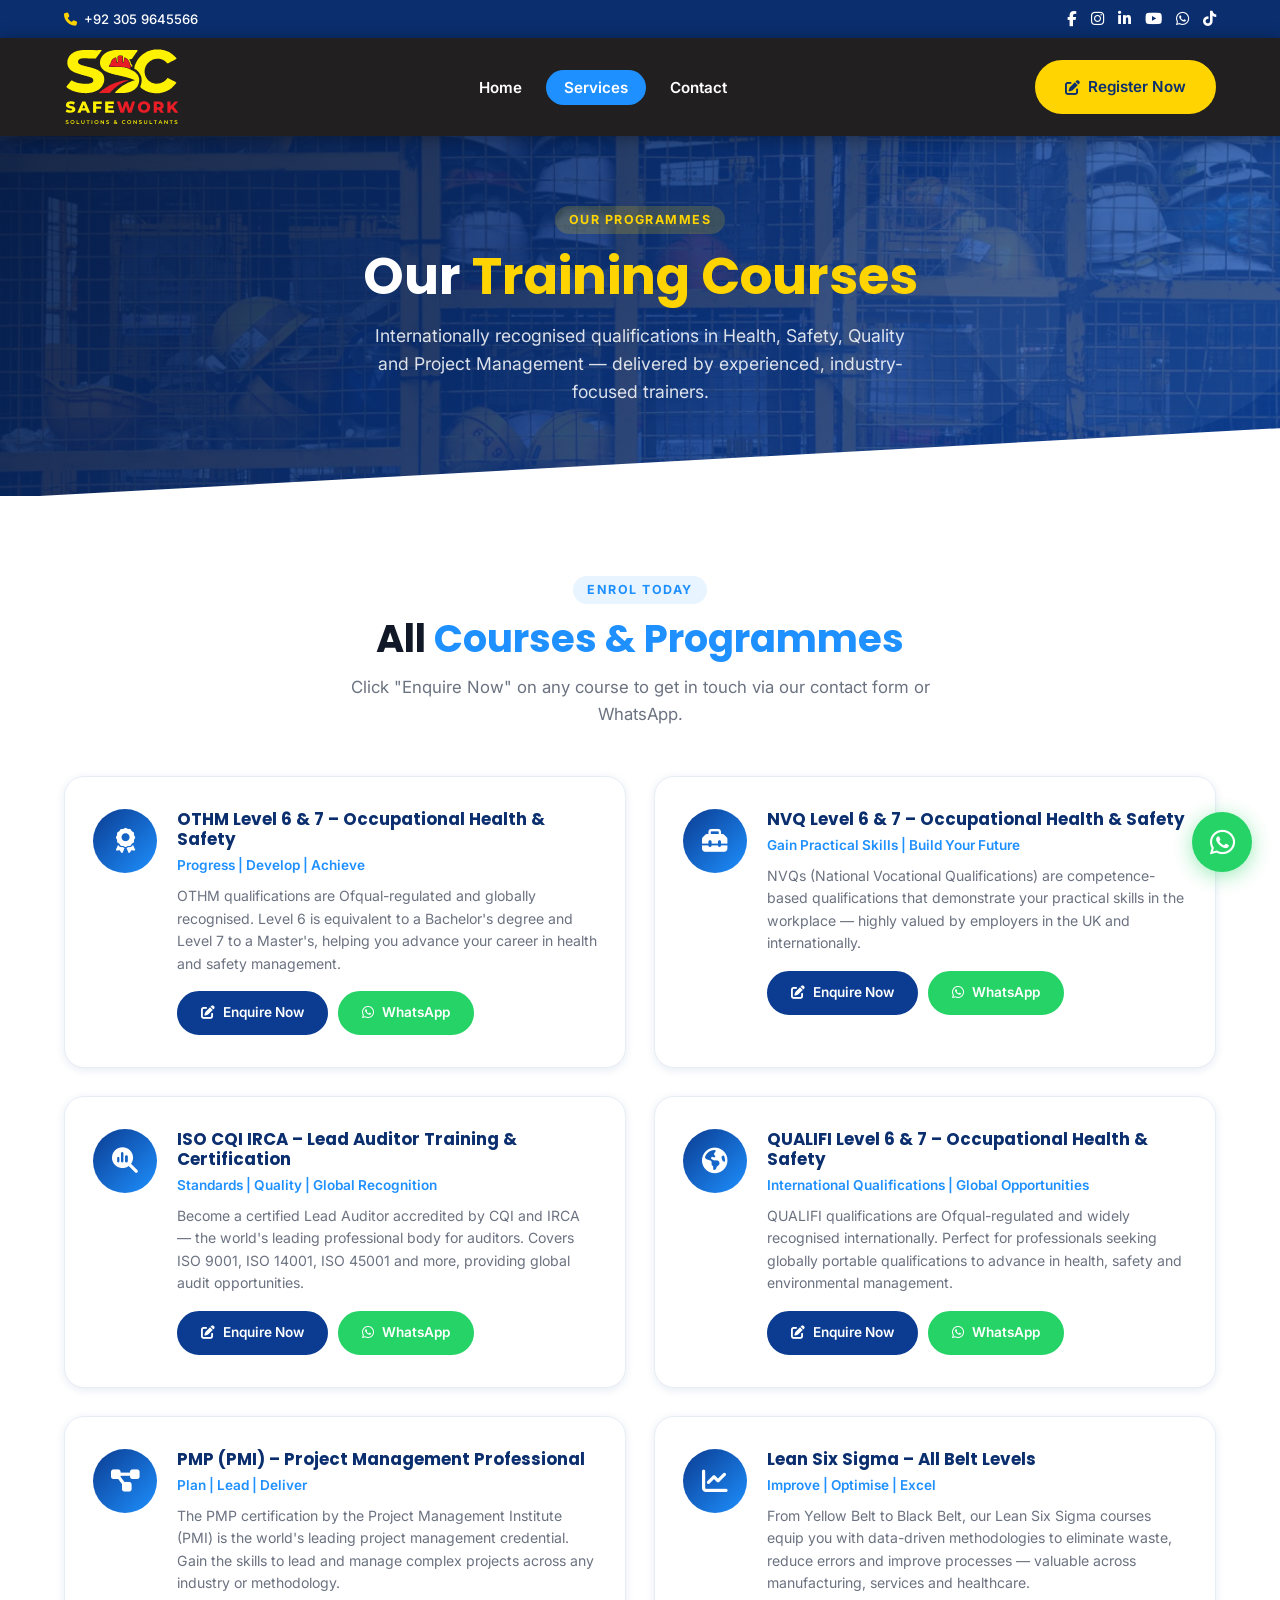
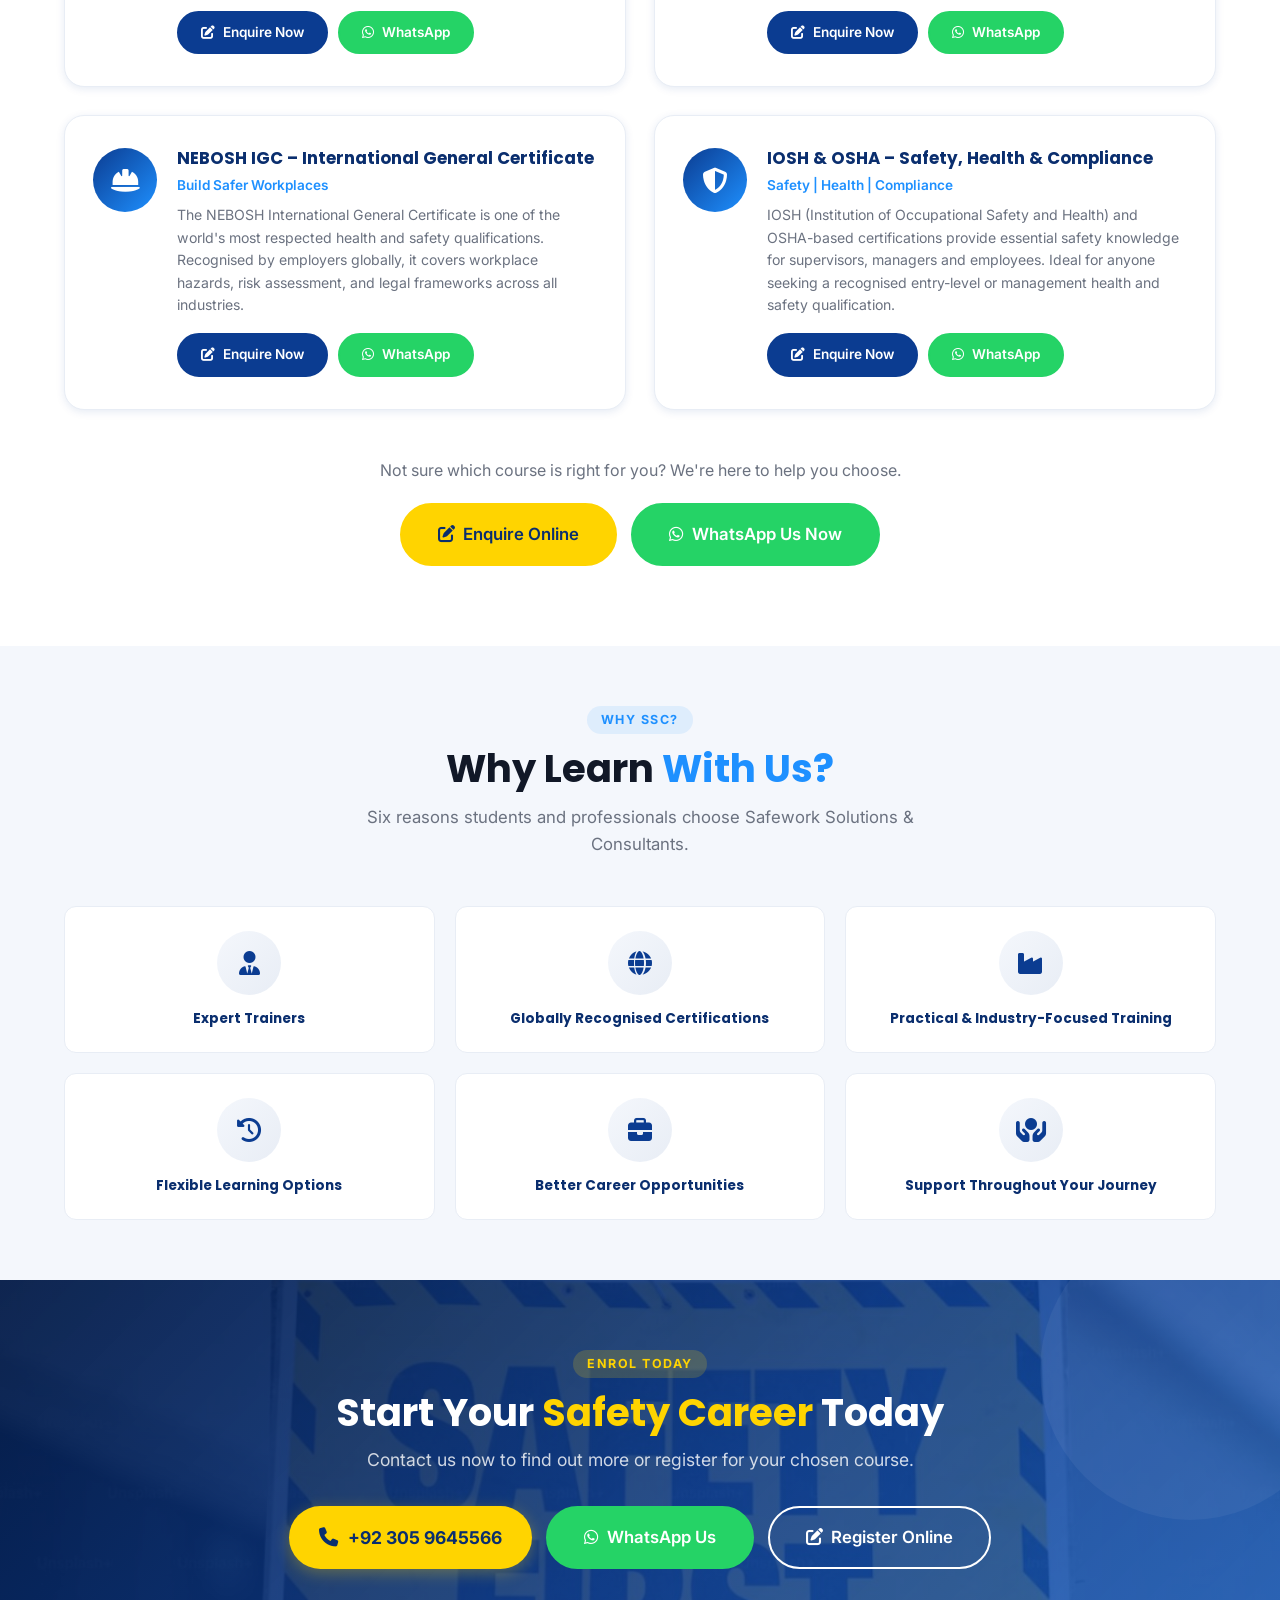
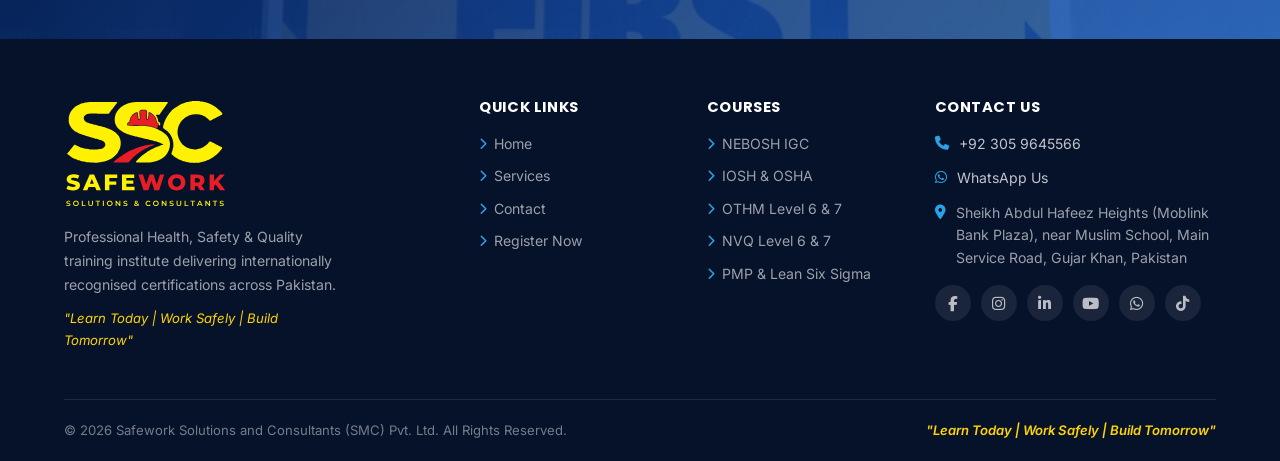
<file: services.html>
<!DOCTYPE html>
<html lang="en">
<head>
  <!--
     SSC – Safework Solutions & Consultants | PAGE: Services (services.html)
  -->
  <meta charset="UTF-8" />
  <meta name="viewport" content="width=device-width, initial-scale=1.0" />

  <!-- SEO -->
  <title>Services & Courses | SSC – Safework Solutions & Consultants</title>
  <meta name="description" content="Explore all SSC training courses: NEBOSH IGC, IOSH, OSHA, OTHM Level 6 & 7, NVQ, QUALIFI, PMP, Lean Six Sigma, ISO CQI IRCA Lead Auditor. Internationally recognised certifications in Pakistan." />
  <meta property="og:title" content="Services & Courses | SSC – Safework Solutions & Consultants" />
  <meta property="og:description" content="Internationally recognised health, safety and quality training courses by SSC." />
  <meta property="og:type" content="website" />

  <link rel="icon" type="image/svg+xml" href="data:image/svg+xml,%3Csvg xmlns='http://www.w3.org/2000/svg' viewBox='0 0 32 32'%3E%3Ccircle cx='16' cy='16' r='16' fill='%230B3C91'/%3E%3Cpath d='M8 20h16v2H8zm1-2c0-4 3-7 7-7s7 3 7 7' fill='%23FFD400'/%3E%3C/svg%3E" />

  <link rel="preconnect" href="https://fonts.googleapis.com" />
  <link rel="preconnect" href="https://fonts.gstatic.com" crossorigin />
  <link href="https://fonts.googleapis.com/css2?family=Poppins:wght@600;700;800&family=Inter:wght@400;500;600&display=swap" rel="stylesheet" />
  <link rel="stylesheet" href="https://cdnjs.cloudflare.com/ajax/libs/font-awesome/6.5.0/css/all.min.css" crossorigin="anonymous" />
  <link rel="stylesheet" href="css/style.css" />
</head>
<body>

<!-- Floating WhatsApp -->
<a href="https://wa.me/923059645566" class="float-wa" target="_blank" rel="noopener" aria-label="Chat on WhatsApp">
  <i class="fa-brands fa-whatsapp" aria-hidden="true"></i>
  <span class="wa-tooltip">Chat on WhatsApp</span>
</a>

<!-- ================================================================
     TOP BAR
================================================================ -->
<div class="top-bar">
  <div class="container">
    <a href="tel:+923059645566" class="phone-link">
      <i class="fa-solid fa-phone" aria-hidden="true"></i>
      +92 305 9645566
    </a>
    <div class="social-icons" role="list" aria-label="Social media links">
      <a href="#" target="_blank" rel="noopener" aria-label="Facebook"><i class="fa-brands fa-facebook-f"></i></a>
      <a href="#" target="_blank" rel="noopener" aria-label="Instagram"><i class="fa-brands fa-instagram"></i></a>
      <a href="#" target="_blank" rel="noopener" aria-label="LinkedIn"><i class="fa-brands fa-linkedin-in"></i></a>
      <a href="#" target="_blank" rel="noopener" aria-label="YouTube"><i class="fa-brands fa-youtube"></i></a>
      <a href="https://wa.me/923059645566" target="_blank" rel="noopener" aria-label="WhatsApp"><i class="fa-brands fa-whatsapp"></i></a>
      <a href="#" target="_blank" rel="noopener" aria-label="TikTok"><i class="fa-brands fa-tiktok"></i></a>
    </div>
  </div>
</div>

<!-- ================================================================
     HEADER
================================================================ -->
<header class="site-header" role="banner">
  <div class="container">
    <nav class="navbar" role="navigation" aria-label="Main navigation">
      <a href="index.html" class="logo-link" aria-label="SSC Safework Solutions home">
        <img src="images/logo-stacked.svg" alt="SSC Safework Solutions &amp; Consultants" class="header-logo" width="110" height="76" />
      </a>

      <ul class="nav-links" role="list">
        <li><a href="index.html">Home</a></li>
        <li><a href="services.html" class="active" aria-current="page">Services</a></li>
        <li><a href="contact.html">Contact</a></li>
      </ul>

      <a href="contact.html" class="btn btn-primary nav-cta">
        <i class="fa-solid fa-pen-to-square" aria-hidden="true"></i> Register Now
      </a>

      <button class="hamburger" aria-label="Toggle navigation menu" aria-expanded="false">
        <span></span><span></span><span></span>
      </button>
    </nav>

    <nav class="mobile-nav" aria-label="Mobile navigation">
      <a href="index.html">Home</a>
      <a href="services.html" class="active">Services</a>
      <a href="contact.html">Contact</a>
      <a href="contact.html" class="btn btn-primary btn-sm">
        <i class="fa-solid fa-pen-to-square" aria-hidden="true"></i> Register Now
      </a>
    </nav>
  </div>
</header>

<!-- ================================================================
     MAIN CONTENT
================================================================ -->
<main id="main-content">

  <!-- ============================================================
       PAGE HERO
  ============================================================ -->
  <section class="services-page-hero" aria-label="Services page header">
    <div class="hero-bg-circle c1" aria-hidden="true"></div>
    <div class="hero-bg-circle c2" aria-hidden="true"></div>
    <div class="container" style="position:relative;z-index:2;">
      <span class="section-label" style="background:rgba(255,212,0,0.18);color:var(--yellow);">Our Programmes</span>
      <h1>Our <span>Training Courses</span></h1>
      <p>Internationally recognised qualifications in Health, Safety, Quality and Project Management — delivered by experienced, industry-focused trainers.</p>
    </div>
  </section>

  <!-- ============================================================
       FULL COURSE GRID
  ============================================================ -->
  <section class="services-page" aria-labelledby="courses-heading" style="padding:80px 0;">
    <div class="container">

      <div class="section-head text-center fade-in" style="margin-bottom:48px;">
        <span class="section-label">Enrol Today</span>
        <h2 id="courses-heading">All <span class="text-sky">Courses &amp; Programmes</span></h2>
        <p>Click "Enquire Now" on any course to get in touch via our contact form or WhatsApp.</p>
      </div>

      <div class="courses-full-grid" role="list">

        <!-- 1. OTHM -->
        <article class="course-card-full fade-in delay-1" role="listitem">
          <div class="course-icon" aria-hidden="true">
            <i class="fa-solid fa-award"></i>
          </div>
          <div class="course-card-full-body">
            <h3>OTHM Level 6 &amp; 7 – Occupational Health &amp; Safety</h3>
            <p class="tagline">Progress | Develop | Achieve</p>
            <p>OTHM qualifications are Ofqual-regulated and globally recognised. Level 6 is equivalent to a Bachelor's degree and Level 7 to a Master's, helping you advance your career in health and safety management.</p>
            <div style="display:flex;gap:10px;flex-wrap:wrap;">
              <a href="contact.html" class="btn btn-navy btn-sm">
                <i class="fa-solid fa-pen-to-square" aria-hidden="true"></i> Enquire Now
              </a>
              <a href="https://wa.me/923059645566?text=I%20am%20interested%20in%20OTHM%20Level%206%20%26%207" class="btn btn-whatsapp btn-sm" target="_blank" rel="noopener">
                <i class="fa-brands fa-whatsapp" aria-hidden="true"></i> WhatsApp
              </a>
            </div>
          </div>
        </article>

        <!-- 2. NVQ -->
        <article class="course-card-full fade-in delay-2" role="listitem">
          <div class="course-icon" aria-hidden="true">
            <i class="fa-solid fa-toolbox"></i>
          </div>
          <div class="course-card-full-body">
            <h3>NVQ Level 6 &amp; 7 – Occupational Health &amp; Safety</h3>
            <p class="tagline">Gain Practical Skills | Build Your Future</p>
            <p>NVQs (National Vocational Qualifications) are competence-based qualifications that demonstrate your practical skills in the workplace — highly valued by employers in the UK and internationally.</p>
            <div style="display:flex;gap:10px;flex-wrap:wrap;">
              <a href="contact.html" class="btn btn-navy btn-sm">
                <i class="fa-solid fa-pen-to-square" aria-hidden="true"></i> Enquire Now
              </a>
              <a href="https://wa.me/923059645566?text=I%20am%20interested%20in%20NVQ%20Level%206%20%26%207" class="btn btn-whatsapp btn-sm" target="_blank" rel="noopener">
                <i class="fa-brands fa-whatsapp" aria-hidden="true"></i> WhatsApp
              </a>
            </div>
          </div>
        </article>

        <!-- 3. ISO CQI IRCA -->
        <article class="course-card-full fade-in delay-1" role="listitem">
          <div class="course-icon" aria-hidden="true">
            <i class="fa-solid fa-magnifying-glass-chart"></i>
          </div>
          <div class="course-card-full-body">
            <h3>ISO CQI IRCA – Lead Auditor Training &amp; Certification</h3>
            <p class="tagline">Standards | Quality | Global Recognition</p>
            <p>Become a certified Lead Auditor accredited by CQI and IRCA — the world's leading professional body for auditors. Covers ISO 9001, ISO 14001, ISO 45001 and more, providing global audit opportunities.</p>
            <div style="display:flex;gap:10px;flex-wrap:wrap;">
              <a href="contact.html" class="btn btn-navy btn-sm">
                <i class="fa-solid fa-pen-to-square" aria-hidden="true"></i> Enquire Now
              </a>
              <a href="https://wa.me/923059645566?text=I%20am%20interested%20in%20ISO%20CQI%20IRCA%20Lead%20Auditor" class="btn btn-whatsapp btn-sm" target="_blank" rel="noopener">
                <i class="fa-brands fa-whatsapp" aria-hidden="true"></i> WhatsApp
              </a>
            </div>
          </div>
        </article>

        <!-- 4. QUALIFI -->
        <article class="course-card-full fade-in delay-2" role="listitem">
          <div class="course-icon" aria-hidden="true">
            <i class="fa-solid fa-earth-americas"></i>
          </div>
          <div class="course-card-full-body">
            <h3>QUALIFI Level 6 &amp; 7 – Occupational Health &amp; Safety</h3>
            <p class="tagline">International Qualifications | Global Opportunities</p>
            <p>QUALIFI qualifications are Ofqual-regulated and widely recognised internationally. Perfect for professionals seeking globally portable qualifications to advance in health, safety and environmental management.</p>
            <div style="display:flex;gap:10px;flex-wrap:wrap;">
              <a href="contact.html" class="btn btn-navy btn-sm">
                <i class="fa-solid fa-pen-to-square" aria-hidden="true"></i> Enquire Now
              </a>
              <a href="https://wa.me/923059645566?text=I%20am%20interested%20in%20QUALIFI%20Level%206%20%26%207" class="btn btn-whatsapp btn-sm" target="_blank" rel="noopener">
                <i class="fa-brands fa-whatsapp" aria-hidden="true"></i> WhatsApp
              </a>
            </div>
          </div>
        </article>

        <!-- 5. PMP -->
        <article class="course-card-full fade-in delay-1" role="listitem">
          <div class="course-icon" aria-hidden="true">
            <i class="fa-solid fa-diagram-project"></i>
          </div>
          <div class="course-card-full-body">
            <h3>PMP (PMI) – Project Management Professional</h3>
            <p class="tagline">Plan | Lead | Deliver</p>
            <p>The PMP certification by the Project Management Institute (PMI) is the world's leading project management credential. Gain the skills to lead and manage complex projects across any industry or methodology.</p>
            <div style="display:flex;gap:10px;flex-wrap:wrap;">
              <a href="contact.html" class="btn btn-navy btn-sm">
                <i class="fa-solid fa-pen-to-square" aria-hidden="true"></i> Enquire Now
              </a>
              <a href="https://wa.me/923059645566?text=I%20am%20interested%20in%20PMP%20Certification" class="btn btn-whatsapp btn-sm" target="_blank" rel="noopener">
                <i class="fa-brands fa-whatsapp" aria-hidden="true"></i> WhatsApp
              </a>
            </div>
          </div>
        </article>

        <!-- 6. Lean Six Sigma -->
        <article class="course-card-full fade-in delay-2" role="listitem">
          <div class="course-icon" aria-hidden="true">
            <i class="fa-solid fa-chart-line"></i>
          </div>
          <div class="course-card-full-body">
            <h3>Lean Six Sigma – All Belt Levels</h3>
            <p class="tagline">Improve | Optimise | Excel</p>
            <p>From Yellow Belt to Black Belt, our Lean Six Sigma courses equip you with data-driven methodologies to eliminate waste, reduce errors and improve processes — valuable across manufacturing, services and healthcare.</p>
            <div style="display:flex;gap:10px;flex-wrap:wrap;">
              <a href="contact.html" class="btn btn-navy btn-sm">
                <i class="fa-solid fa-pen-to-square" aria-hidden="true"></i> Enquire Now
              </a>
              <a href="https://wa.me/923059645566?text=I%20am%20interested%20in%20Lean%20Six%20Sigma" class="btn btn-whatsapp btn-sm" target="_blank" rel="noopener">
                <i class="fa-brands fa-whatsapp" aria-hidden="true"></i> WhatsApp
              </a>
            </div>
          </div>
        </article>

        <!-- 7. NEBOSH -->
        <article class="course-card-full fade-in delay-1" role="listitem">
          <div class="course-icon" aria-hidden="true">
            <i class="fa-solid fa-hard-hat"></i>
          </div>
          <div class="course-card-full-body">
            <h3>NEBOSH IGC – International General Certificate</h3>
            <p class="tagline">Build Safer Workplaces</p>
            <p>The NEBOSH International General Certificate is one of the world's most respected health and safety qualifications. Recognised by employers globally, it covers workplace hazards, risk assessment, and legal frameworks across all industries.</p>
            <div style="display:flex;gap:10px;flex-wrap:wrap;">
              <a href="contact.html" class="btn btn-navy btn-sm">
                <i class="fa-solid fa-pen-to-square" aria-hidden="true"></i> Enquire Now
              </a>
              <a href="https://wa.me/923059645566?text=I%20am%20interested%20in%20NEBOSH%20IGC" class="btn btn-whatsapp btn-sm" target="_blank" rel="noopener">
                <i class="fa-brands fa-whatsapp" aria-hidden="true"></i> WhatsApp
              </a>
            </div>
          </div>
        </article>

        <!-- 8. IOSH & OSHA -->
        <article class="course-card-full fade-in delay-2" role="listitem">
          <div class="course-icon" aria-hidden="true">
            <i class="fa-solid fa-shield-halved"></i>
          </div>
          <div class="course-card-full-body">
            <h3>IOSH &amp; OSHA – Safety, Health &amp; Compliance</h3>
            <p class="tagline">Safety | Health | Compliance</p>
            <p>IOSH (Institution of Occupational Safety and Health) and OSHA-based certifications provide essential safety knowledge for supervisors, managers and employees. Ideal for anyone seeking a recognised entry-level or management health and safety qualification.</p>
            <div style="display:flex;gap:10px;flex-wrap:wrap;">
              <a href="contact.html" class="btn btn-navy btn-sm">
                <i class="fa-solid fa-pen-to-square" aria-hidden="true"></i> Enquire Now
              </a>
              <a href="https://wa.me/923059645566?text=I%20am%20interested%20in%20IOSH%20%26%20OSHA" class="btn btn-whatsapp btn-sm" target="_blank" rel="noopener">
                <i class="fa-brands fa-whatsapp" aria-hidden="true"></i> WhatsApp
              </a>
            </div>
          </div>
        </article>

      </div><!-- /courses-full-grid -->

      <!-- Call to action -->
      <div class="text-center fade-in" style="margin-top:16px;">
        <p style="font-size:1rem;margin-bottom:20px;">Not sure which course is right for you? We're here to help you choose.</p>
        <div style="display:flex;gap:14px;justify-content:center;flex-wrap:wrap;">
          <a href="contact.html" class="btn btn-primary btn-lg">
            <i class="fa-solid fa-pen-to-square" aria-hidden="true"></i> Enquire Online
          </a>
          <a href="https://wa.me/923059645566" class="btn btn-whatsapp btn-lg" target="_blank" rel="noopener">
            <i class="fa-brands fa-whatsapp" aria-hidden="true"></i> WhatsApp Us Now
          </a>
        </div>
      </div>

    </div><!-- /container -->
  </section>

  <!-- ============================================================
       WHY LEARN WITH US (Benefits Strip)
  ============================================================ -->
  <section class="why-strip" aria-labelledby="why-strip-heading">
    <div class="container">
      <div class="section-head text-center fade-in">
        <span class="section-label">Why SSC?</span>
        <h2 id="why-strip-heading">Why Learn <span class="text-sky">With Us?</span></h2>
        <p>Six reasons students and professionals choose Safework Solutions &amp; Consultants.</p>
      </div>

      <div class="benefits-grid" role="list" style="grid-template-columns: repeat(3, 1fr);">
        <div class="benefit-item fade-in delay-1" role="listitem">
          <div class="benefit-icon" aria-hidden="true"><i class="fa-solid fa-user-tie"></i></div>
          <h4>Expert Trainers</h4>
        </div>
        <div class="benefit-item fade-in delay-2" role="listitem">
          <div class="benefit-icon" aria-hidden="true"><i class="fa-solid fa-globe"></i></div>
          <h4>Globally Recognised Certifications</h4>
        </div>
        <div class="benefit-item fade-in delay-3" role="listitem">
          <div class="benefit-icon" aria-hidden="true"><i class="fa-solid fa-industry"></i></div>
          <h4>Practical &amp; Industry-Focused Training</h4>
        </div>
        <div class="benefit-item fade-in delay-4" role="listitem">
          <div class="benefit-icon" aria-hidden="true"><i class="fa-solid fa-clock-rotate-left"></i></div>
          <h4>Flexible Learning Options</h4>
        </div>
        <div class="benefit-item fade-in delay-5" role="listitem">
          <div class="benefit-icon" aria-hidden="true"><i class="fa-solid fa-briefcase"></i></div>
          <h4>Better Career Opportunities</h4>
        </div>
        <div class="benefit-item fade-in delay-6" role="listitem">
          <div class="benefit-icon" aria-hidden="true"><i class="fa-solid fa-hands-holding-circle"></i></div>
          <h4>Support Throughout Your Journey</h4>
        </div>
      </div>
    </div>
  </section>

  <!-- CTA Banner -->
  <section class="cta-banner" aria-label="Call to action">
    <div class="container">
      <div class="fade-in" style="text-align:center;color:var(--white);">
        <span class="section-label" style="background:rgba(255,212,0,0.18);color:var(--yellow);">Enrol Today</span>
        <h2 style="color:var(--white);margin-bottom:10px;">Start Your <span style="color:var(--yellow);">Safety Career</span> Today</h2>
        <p style="color:rgba(255,255,255,0.80);margin-bottom:32px;">Contact us now to find out more or register for your chosen course.</p>
        <div class="cta-actions">
          <a href="tel:+923059645566" class="cta-phone-btn">
            <i class="fa-solid fa-phone" aria-hidden="true"></i>
            +92 305 9645566
          </a>
          <a href="https://wa.me/923059645566" class="btn btn-whatsapp btn-lg" target="_blank" rel="noopener">
            <i class="fa-brands fa-whatsapp" aria-hidden="true"></i> WhatsApp Us
          </a>
          <a href="contact.html" class="btn btn-secondary btn-lg">
            <i class="fa-solid fa-pen-to-square" aria-hidden="true"></i> Register Online
          </a>
        </div>
      </div>
    </div>
  </section>

</main>

<!-- ================================================================
     FOOTER
================================================================ -->
<footer class="site-footer" role="contentinfo">
  <div class="container">
    <div class="footer-grid">

      <div class="footer-brand">
        <img src="images/logo-stacked.svg" alt="SSC Safework Solutions &amp; Consultants logo" class="footer-logo" width="150" height="104" loading="lazy" />
        <p>Professional Health, Safety &amp; Quality training institute delivering internationally recognised certifications across Pakistan.</p>
        <p class="tagline">"Learn Today | Work Safely | Build Tomorrow"</p>
      </div>

      <div class="footer-col">
        <h4>Quick Links</h4>
        <ul role="list">
          <li><a href="index.html"><i class="fa-solid fa-chevron-right"></i> Home</a></li>
          <li><a href="services.html"><i class="fa-solid fa-chevron-right"></i> Services</a></li>
          <li><a href="contact.html"><i class="fa-solid fa-chevron-right"></i> Contact</a></li>
          <li><a href="contact.html"><i class="fa-solid fa-chevron-right"></i> Register Now</a></li>
        </ul>
      </div>

      <div class="footer-col">
        <h4>Courses</h4>
        <ul role="list">
          <li><a href="services.html"><i class="fa-solid fa-chevron-right"></i> NEBOSH IGC</a></li>
          <li><a href="services.html"><i class="fa-solid fa-chevron-right"></i> IOSH &amp; OSHA</a></li>
          <li><a href="services.html"><i class="fa-solid fa-chevron-right"></i> OTHM Level 6 &amp; 7</a></li>
          <li><a href="services.html"><i class="fa-solid fa-chevron-right"></i> NVQ Level 6 &amp; 7</a></li>
          <li><a href="services.html"><i class="fa-solid fa-chevron-right"></i> PMP &amp; Lean Six Sigma</a></li>
        </ul>
      </div>

      <div class="footer-col footer-contact">
        <h4>Contact Us</h4>
        <p><i class="fa-solid fa-phone" aria-hidden="true"></i><a href="tel:+923059645566">+92 305 9645566</a></p>
        <p><i class="fa-brands fa-whatsapp" aria-hidden="true"></i><a href="https://wa.me/923059645566" target="_blank" rel="noopener">WhatsApp Us</a></p>
        <p><i class="fa-solid fa-location-dot" aria-hidden="true"></i>Sheikh Abdul Hafeez Heights (Moblink Bank Plaza), near Muslim School, Main Service Road, Gujar Khan, Pakistan</p>
        <div class="footer-social" role="list">
          <a href="#" target="_blank" rel="noopener" aria-label="Facebook" role="listitem"><i class="fa-brands fa-facebook-f"></i></a>
          <a href="#" target="_blank" rel="noopener" aria-label="Instagram" role="listitem"><i class="fa-brands fa-instagram"></i></a>
          <a href="#" target="_blank" rel="noopener" aria-label="LinkedIn" role="listitem"><i class="fa-brands fa-linkedin-in"></i></a>
          <a href="#" target="_blank" rel="noopener" aria-label="YouTube" role="listitem"><i class="fa-brands fa-youtube"></i></a>
          <a href="https://wa.me/923059645566" target="_blank" rel="noopener" aria-label="WhatsApp" role="listitem"><i class="fa-brands fa-whatsapp"></i></a>
          <a href="#" target="_blank" rel="noopener" aria-label="TikTok" role="listitem"><i class="fa-brands fa-tiktok"></i></a>
        </div>
      </div>

    </div>

    <div class="footer-bottom">
      <p>© 2026 Safework Solutions and Consultants (SMC) Pvt. Ltd. All Rights Reserved.</p>
      <p class="footer-slogan">"Learn Today | Work Safely | Build Tomorrow"</p>
    </div>
  </div>
</footer>

<script src="js/main.js"></script>
</body>
</html>
</file>
<file: css/style.css>
/* =========================================================
   SSC – Safework Solutions & Consultants | style.css
   =========================================================
   EDIT GUIDE:
   • Colors are defined as CSS variables in :root below
   • Font sizes use rem for accessibility
   • Breakpoints: 768px (tablet), 1024px (desktop)
   ========================================================= */

/* ---------- CSS Variables ---------- */
:root {
  --navy:       #0B3C91;
  --navy-dark:  #0A2E6E;
  --sky:        #1E90FF;
  --sky-light:  #29A3E8;
  --yellow:     #FFD400;
  --red:        #E3262E;
  --white:      #FFFFFF;
  --off-white:  #F4F7FC;
  --gray-light: #E8EDF5;
  --gray:       #6B7280;
  --dark:       #111827;
  --shadow-sm:  0 2px 8px rgba(11,60,145,0.10);
  --shadow-md:  0 4px 20px rgba(11,60,145,0.15);
  --shadow-lg:  0 8px 40px rgba(11,60,145,0.18);
  --radius:     12px;
  --radius-lg:  20px;
  --transition: 0.3s ease;
}

/* ---------- Reset & Base ---------- */
*, *::before, *::after { box-sizing: border-box; margin: 0; padding: 0; }

html { scroll-behavior: smooth; font-size: 16px; }

body {
  font-family: 'Inter', 'Open Sans', sans-serif;
  color: var(--dark);
  background: var(--white);
  line-height: 1.6;
  overflow-x: hidden;
}

img { max-width: 100%; height: auto; display: block; }
a  { text-decoration: none; color: inherit; }
ul { list-style: none; }
button { cursor: pointer; font-family: inherit; }

/* ---------- Typography ---------- */
h1, h2, h3, h4, h5 {
  font-family: 'Poppins', 'Montserrat', sans-serif;
  font-weight: 700;
  line-height: 1.2;
}
h1 { font-size: clamp(2rem, 5vw, 3.2rem); }
h2 { font-size: clamp(1.6rem, 3.5vw, 2.4rem); }
h3 { font-size: clamp(1.1rem, 2vw, 1.35rem); }
h4 { font-size: 1.05rem; }
p  { font-size: 1rem; color: var(--gray); }

.section-label {
  display: inline-block;
  background: rgba(30,144,255,0.10);
  color: var(--sky);
  font-size: 0.78rem;
  font-weight: 700;
  letter-spacing: 0.12em;
  text-transform: uppercase;
  padding: 4px 14px;
  border-radius: 50px;
  margin-bottom: 12px;
}

/* ---------- Utility Classes ---------- */
.container { width: 100%; max-width: 1200px; margin: 0 auto; padding: 0 24px; }
.text-center { text-align: center; }
.text-navy   { color: var(--navy); }
.text-sky    { color: var(--sky); }
.text-yellow { color: var(--yellow); }
.text-red    { color: var(--red); }
.text-white  { color: var(--white); }

.mt-4  { margin-top: 1rem; }
.mt-8  { margin-top: 2rem; }
.mb-4  { margin-bottom: 1rem; }
.mb-8  { margin-bottom: 2rem; }

/* ---------- Buttons ---------- */
.btn {
  display: inline-flex;
  align-items: center;
  gap: 8px;
  padding: 13px 28px;
  border-radius: 50px;
  font-weight: 600;
  font-size: 0.95rem;
  border: 2px solid transparent;
  transition: all var(--transition);
  white-space: nowrap;
}
.btn-primary {
  background: var(--yellow);
  color: var(--navy-dark);
  border-color: var(--yellow);
}
.btn-primary:hover {
  background: #e6be00;
  border-color: #e6be00;
  transform: translateY(-2px);
  box-shadow: 0 6px 20px rgba(255,212,0,0.35);
}
.btn-secondary {
  background: transparent;
  color: var(--white);
  border-color: var(--white);
}
.btn-secondary:hover {
  background: var(--white);
  color: var(--navy);
  transform: translateY(-2px);
}
.btn-outline-navy {
  background: transparent;
  color: var(--navy);
  border-color: var(--navy);
}
.btn-outline-navy:hover {
  background: var(--navy);
  color: var(--white);
  transform: translateY(-2px);
}
.btn-navy {
  background: var(--navy);
  color: var(--white);
  border-color: var(--navy);
}
.btn-navy:hover {
  background: var(--navy-dark);
  transform: translateY(-2px);
  box-shadow: var(--shadow-md);
}
.btn-whatsapp {
  background: #25D366;
  color: var(--white);
  border-color: #25D366;
}
.btn-whatsapp:hover {
  background: #1ebe5b;
  transform: translateY(-2px);
  box-shadow: 0 6px 20px rgba(37,211,102,0.35);
}
.btn-sm { padding: 9px 20px; font-size: 0.85rem; }
.btn-lg { padding: 16px 36px; font-size: 1.05rem; }

/* =====================================================================
   TOP BAR
   ===================================================================== */
.top-bar {
  background: var(--navy-dark);
  color: var(--white);
  padding: 7px 0;
  font-size: 0.82rem;
  font-weight: 500;
}
.top-bar .container {
  display: flex;
  align-items: center;
  justify-content: space-between;
  gap: 12px;
}
.top-bar a { color: var(--white); transition: color var(--transition); }
.top-bar a:hover { color: var(--yellow); }
.top-bar .phone-link { display: flex; align-items: center; gap: 7px; }
.top-bar .phone-link i { color: var(--yellow); }
.top-bar .social-icons { display: flex; align-items: center; gap: 14px; }
.top-bar .social-icons a { font-size: 0.95rem; }
.top-bar .social-icons a:hover { color: var(--yellow); }

/* =====================================================================
   HEADER / NAVBAR
   ===================================================================== */
.site-header {
  background: #211F20;          /* black header */
  position: sticky;
  top: 0;
  z-index: 1000;
  box-shadow: 0 2px 16px rgba(0,0,0,0.35);
  transition: box-shadow var(--transition);
}

.navbar {
  display: flex;
  align-items: center;
  justify-content: space-between;
  padding: 10px 0;
  gap: 24px;
}

/* Logo */
.logo-link { display: flex; align-items: center; gap: 10px; flex-shrink: 0; }
.logo-link svg { height: 56px; width: auto; }
.logo-link .header-logo {
  height: 78px;
  width: auto;
  max-width: 100%;
  display: block;
  background: none;            /* transparent logo, sits directly on the black header */
}
@media (max-width: 768px) { .logo-link .header-logo { height: 64px; } }
@media (max-width: 400px) { .logo-link .header-logo { height: 56px; } }

/* Nav Links */
.nav-links {
  display: flex;
  align-items: center;
  gap: 6px;
}
.nav-links a {
  padding: 8px 18px;
  border-radius: 50px;
  font-weight: 600;
  font-size: 0.95rem;
  color: #ffffff;
  transition: all var(--transition);
  position: relative;
}
.nav-links a:hover { background: rgba(255,255,255,0.1); color: var(--yellow); }
.nav-links a.active {
  background: var(--sky);
  color: var(--white);
}

.nav-cta { margin-left: 8px; }

/* Hamburger */
.hamburger {
  display: none;
  flex-direction: column;
  gap: 5px;
  background: none;
  border: none;
  padding: 6px;
  cursor: pointer;
  z-index: 1100;
}
.hamburger span {
  display: block;
  width: 26px;
  height: 2.5px;
  background: #ffffff;
  border-radius: 2px;
  transition: all var(--transition);
}
.hamburger.open span:nth-child(1) { transform: rotate(45deg) translate(5px, 5px); }
.hamburger.open span:nth-child(2) { opacity: 0; }
.hamburger.open span:nth-child(3) { transform: rotate(-45deg) translate(5px, -5px); }

/* Mobile Nav */
.mobile-nav {
  display: none;
  flex-direction: column;
  background: #211F20;
  padding: 12px 24px 20px;
  border-top: 1px solid rgba(255,255,255,0.15);
  gap: 4px;
}
.mobile-nav a {
  padding: 11px 16px;
  font-weight: 600;
  color: #ffffff;
  border-radius: var(--radius);
  transition: all var(--transition);
}
.mobile-nav a:hover { background: rgba(255,255,255,0.1); color: var(--yellow); }
.mobile-nav a.active { background: var(--sky); color: var(--white); }
.mobile-nav .btn { margin-top: 8px; width: fit-content; }
.mobile-nav.open { display: flex; }

/* =====================================================================
   HERO SECTION
   ===================================================================== */
.hero {
  background: linear-gradient(135deg, var(--navy-dark) 0%, var(--navy) 55%, #0d4db5 100%);
  position: relative;
  overflow: hidden;
  padding: 80px 0 60px;
  min-height: 620px;
  display: flex;
  align-items: center;
}

/* Diagonal shape at bottom */
.hero::after {
  content: '';
  position: absolute;
  bottom: -2px;
  left: 0;
  right: 0;
  height: 80px;
  background: var(--white);
  clip-path: polygon(0 100%, 100% 100%, 100% 0);
}

/* Decorative circles */
.hero-bg-circle {
  position: absolute;
  border-radius: 50%;
  background: rgba(255,255,255,0.04);
  pointer-events: none;
}
.hero-bg-circle.c1 { width: 400px; height: 400px; top: -100px; right: -60px; }
.hero-bg-circle.c2 { width: 250px; height: 250px; bottom: 60px; right: 220px; }
.hero-bg-circle.c3 { width: 160px; height: 160px; top: 30px; left: 40%; }

.hero .container {
  display: grid;
  grid-template-columns: 1fr 1fr;
  align-items: center;
  gap: 48px;
  position: relative;
  z-index: 2;
}

.hero-content { color: var(--white); }
.hero-content .section-label { background: rgba(255,212,0,0.18); color: var(--yellow); }

.hero-title { color: var(--white); margin-bottom: 18px; }
.hero-title span { color: var(--yellow); }

.hero-sub {
  color: rgba(255,255,255,0.85);
  font-size: 1.1rem;
  margin-bottom: 32px;
  max-width: 480px;
}

.hero-actions { display: flex; gap: 14px; flex-wrap: wrap; margin-bottom: 40px; }

/* Badges */
.hero-badges { display: flex; gap: 10px; flex-wrap: wrap; }
.badge {
  display: flex;
  align-items: center;
  gap: 7px;
  background: rgba(255,255,255,0.12);
  border: 1px solid rgba(255,255,255,0.22);
  padding: 7px 16px;
  border-radius: 50px;
  font-size: 0.82rem;
  font-weight: 600;
  color: var(--white);
  backdrop-filter: blur(4px);
}
.badge i { color: var(--yellow); }

/* Hero Image */
.hero-image-wrap {
  position: relative;
  display: flex;
  justify-content: center;
  align-items: flex-end;
}
.hero-img {
  width: 100%;
  max-width: 520px;
  border-radius: var(--radius-lg);
  object-fit: cover;
  object-position: 50% 30%;
  height: 420px;
  box-shadow: var(--shadow-lg);
}

/* Image placeholder (shown when no real image) */
.hero-img-placeholder {
  width: 100%;
  max-width: 440px;
  height: 440px;
  border-radius: var(--radius-lg);
  background: linear-gradient(160deg, rgba(30,144,255,0.25) 0%, rgba(255,255,255,0.08) 100%);
  border: 2px dashed rgba(255,255,255,0.25);
  display: flex;
  flex-direction: column;
  align-items: center;
  justify-content: center;
  gap: 16px;
  color: rgba(255,255,255,0.7);
  font-size: 0.9rem;
  text-align: center;
  padding: 24px;
}
.hero-img-placeholder i { font-size: 4rem; color: rgba(255,255,255,0.35); }
.hero-img-placeholder .placeholder-note { font-size: 0.78rem; color: rgba(255,255,255,0.45); }

/* =====================================================================
   SECTIONS – General
   ===================================================================== */
section { padding: 80px 0; }

.section-head {
  margin-bottom: 48px;
}
.section-head p {
  max-width: 580px;
  margin-top: 12px;
  font-size: 1.05rem;
}
.section-head.text-center p { margin-left: auto; margin-right: auto; }

/* Angled divider */
.divider-angled {
  height: 70px;
  overflow: hidden;
  line-height: 0;
}
.divider-angled svg { display: block; width: 100%; height: 100%; }

/* =====================================================================
   ABOUT SECTION
   ===================================================================== */
.about { background: var(--white); }

.about-grid {
  display: grid;
  grid-template-columns: 1fr 1fr;
  gap: 64px;
  align-items: center;
}

.about-img-wrap { position: relative; }
.about-img {
  width: 100%;
  height: 380px;
  object-fit: cover;
  border-radius: var(--radius-lg);
  box-shadow: var(--shadow-lg);
}
.about-img-placeholder {
  width: 100%;
  height: 380px;
  border-radius: var(--radius-lg);
  background: linear-gradient(160deg, var(--off-white) 0%, var(--gray-light) 100%);
  border: 2px dashed #cbd5e1;
  display: flex;
  flex-direction: column;
  align-items: center;
  justify-content: center;
  gap: 14px;
  color: var(--gray);
  font-size: 0.85rem;
  text-align: center;
}
.about-img-placeholder i { font-size: 3.5rem; color: #c4cdd9; }

.about-badge-float {
  position: absolute;
  bottom: -20px;
  right: -20px;
  background: var(--yellow);
  color: var(--navy-dark);
  border-radius: var(--radius);
  padding: 16px 20px;
  font-weight: 700;
  text-align: center;
  font-size: 0.88rem;
  box-shadow: var(--shadow-md);
}
.about-badge-float .big-num { display: block; font-size: 2rem; font-family: 'Poppins', sans-serif; }

.about-content { }
.about-content h2 { margin-bottom: 16px; }
.about-content p { margin-bottom: 18px; line-height: 1.8; }

/* Highlight cards */
.highlight-cards {
  display: grid;
  grid-template-columns: repeat(3, 1fr);
  gap: 16px;
  margin-top: 32px;
}
.highlight-card {
  background: var(--off-white);
  border-radius: var(--radius);
  padding: 20px 16px;
  text-align: center;
  border-top: 4px solid var(--sky);
  transition: all var(--transition);
}
.highlight-card:hover { box-shadow: var(--shadow-md); transform: translateY(-4px); }
.highlight-card i { font-size: 1.8rem; color: var(--navy); margin-bottom: 10px; }
.highlight-card h4 { font-size: 0.88rem; color: var(--navy-dark); line-height: 1.3; }

/* =====================================================================
   SERVICES PREVIEW (Home page)
   ===================================================================== */
.services-preview { background: var(--off-white); }

.courses-grid {
  display: grid;
  grid-template-columns: repeat(4, 1fr);
  gap: 20px;
  margin-bottom: 40px;
}

.course-card {
  background: var(--white);
  border-radius: var(--radius);
  padding: 28px 20px;
  box-shadow: var(--shadow-sm);
  border: 1px solid var(--gray-light);
  transition: all var(--transition);
  display: flex;
  flex-direction: column;
  gap: 10px;
  text-align: center;
  position: relative;
  overflow: hidden;
}
.course-card::before {
  content: '';
  position: absolute;
  top: 0; left: 0; right: 0;
  height: 4px;
  background: linear-gradient(90deg, var(--navy), var(--sky));
  transform: scaleX(0);
  transition: transform var(--transition);
}
.course-card:hover::before { transform: scaleX(1); }
.course-card:hover {
  box-shadow: var(--shadow-md);
  transform: translateY(-6px);
  border-color: transparent;
}
.course-icon {
  width: 60px;
  height: 60px;
  border-radius: 50%;
  background: linear-gradient(135deg, var(--navy), var(--sky));
  display: flex;
  align-items: center;
  justify-content: center;
  margin: 0 auto;
}
.course-icon i { font-size: 1.5rem; color: var(--white); }
.course-card h3 { font-size: 0.98rem; color: var(--navy-dark); line-height: 1.35; }
.course-card p  { font-size: 0.82rem; color: var(--gray); margin-top: 2px; }
.course-card .btn { margin-top: auto; align-self: center; }

/* Preview card (simpler, no enquire button) */
.course-card.preview .course-card-body { flex: 1; }

/* =====================================================================
   WHY CHOOSE US
   ===================================================================== */
.why-us { background: var(--white); }
.why-us-alt { background: var(--off-white); padding: 60px 0; }

.benefits-grid {
  display: grid;
  grid-template-columns: repeat(6, 1fr);
  gap: 20px;
  margin-top: 12px;
}
.benefit-item {
  text-align: center;
  padding: 24px 12px;
  border-radius: var(--radius);
  transition: all var(--transition);
  background: var(--white);
  border: 1px solid var(--gray-light);
}
.benefit-item:hover {
  box-shadow: var(--shadow-md);
  transform: translateY(-5px);
  border-color: var(--sky-light);
}
.benefit-icon {
  width: 64px;
  height: 64px;
  border-radius: 50%;
  background: linear-gradient(135deg, var(--off-white), var(--gray-light));
  display: flex;
  align-items: center;
  justify-content: center;
  margin: 0 auto 14px;
  transition: all var(--transition);
}
.benefit-item:hover .benefit-icon {
  background: linear-gradient(135deg, var(--navy), var(--sky));
}
.benefit-icon i { font-size: 1.5rem; color: var(--navy); transition: color var(--transition); }
.benefit-item:hover .benefit-icon i { color: var(--white); }
.benefit-item h4 { font-size: 0.85rem; color: var(--navy-dark); line-height: 1.4; }

/* Why us strip for services page */
.why-strip { background: var(--off-white); padding: 60px 0; }
.why-strip .benefits-grid { grid-template-columns: repeat(3, 1fr); }
.why-strip .benefits-grid .benefit-item { background: var(--white); }

/* =====================================================================
   CTA BANNER
   ===================================================================== */
.cta-banner {
  background: linear-gradient(135deg, rgba(6,30,75,0.93) 0%, rgba(11,60,145,0.86) 55%, rgba(21,92,191,0.80) 100%), url(../images/safety-first.jpg) center / cover no-repeat;
  padding: 70px 0;
  position: relative;
  overflow: hidden;
}
.cta-banner::before {
  content: '';
  position: absolute;
  top: -60px; right: -60px;
  width: 300px; height: 300px;
  border-radius: 50%;
  background: rgba(255,255,255,0.05);
}
.cta-banner .container {
  position: relative; z-index: 2;
  text-align: center;
  color: var(--white);
}
.cta-banner h2 { color: var(--white); margin-bottom: 10px; }
.cta-banner p  { color: rgba(255,255,255,0.80); font-size: 1.1rem; margin-bottom: 32px; }
.cta-actions { display: flex; gap: 14px; justify-content: center; flex-wrap: wrap; }
.cta-phone-btn {
  display: inline-flex;
  align-items: center;
  gap: 10px;
  background: var(--yellow);
  color: var(--navy-dark);
  padding: 14px 30px;
  border-radius: 50px;
  font-weight: 700;
  font-size: 1.1rem;
  transition: all var(--transition);
  box-shadow: 0 4px 16px rgba(255,212,0,0.30);
}
.cta-phone-btn:hover { transform: translateY(-2px); box-shadow: 0 8px 28px rgba(255,212,0,0.45); background: #e6be00; }
.cta-phone-btn i { font-size: 1.2rem; }

/* =====================================================================
   SERVICES PAGE – Full Course Grid
   ===================================================================== */
.services-page { background: var(--white); }
.services-page-hero {
  background: linear-gradient(135deg, rgba(6,30,75,0.93) 0%, rgba(11,60,145,0.84) 60%, rgba(13,77,181,0.78) 100%), url(../images/helmets.jpg) center / cover no-repeat;
  padding: 70px 0 90px;
  text-align: center;
  color: var(--white);
  position: relative;
  overflow: hidden;
}
.services-page-hero::after {
  content: '';
  position: absolute;
  bottom: -2px; left: 0; right: 0;
  height: 70px;
  background: var(--white);
  clip-path: polygon(0 100%, 100% 100%, 100% 0);
}
.services-page-hero h1 { color: var(--white); margin-bottom: 14px; }
.services-page-hero h1 span { color: var(--yellow); }
.services-page-hero p { color: rgba(255,255,255,0.85); font-size: 1.1rem; max-width: 560px; margin: 0 auto; }

.courses-full-grid {
  display: grid;
  grid-template-columns: repeat(2, 1fr);
  gap: 28px;
  margin-bottom: 48px;
}
.course-card-full {
  background: var(--white);
  border-radius: var(--radius-lg);
  padding: 32px 28px;
  box-shadow: var(--shadow-sm);
  border: 1px solid var(--gray-light);
  transition: all var(--transition);
  display: flex;
  gap: 20px;
  align-items: flex-start;
}
.course-card-full:hover {
  box-shadow: var(--shadow-md);
  transform: translateY(-5px);
  border-color: var(--sky-light);
}
.course-card-full .course-icon { flex-shrink: 0; width: 64px; height: 64px; }
.course-card-full .course-icon i { font-size: 1.6rem; }
.course-card-full-body { flex: 1; }
.course-card-full-body h3 { color: var(--navy-dark); margin-bottom: 6px; font-size: 1.05rem; }
.course-card-full-body .tagline { font-size: 0.85rem; color: var(--sky); font-weight: 600; margin-bottom: 8px; }
.course-card-full-body p { font-size: 0.88rem; margin-bottom: 16px; }
.course-card-full-body .btn { font-size: 0.85rem; padding: 9px 22px; }

/* =====================================================================
   CONTACT PAGE
   ===================================================================== */
.contact-hero {
  background: linear-gradient(135deg, rgba(6,30,75,0.93) 0%, rgba(11,60,145,0.84) 60%, rgba(13,77,181,0.78) 100%), url(../images/vests.jpg) center 30% / cover no-repeat;
  padding: 70px 0 90px;
  text-align: center;
  color: var(--white);
  position: relative;
  overflow: hidden;
}
.contact-hero::after {
  content: '';
  position: absolute;
  bottom: -2px; left: 0; right: 0;
  height: 70px;
  background: var(--white);
  clip-path: polygon(0 100%, 100% 100%, 100% 0);
}
.contact-hero h1 { color: var(--white); margin-bottom: 14px; }
.contact-hero h1 span { color: var(--yellow); }
.contact-hero p { color: rgba(255,255,255,0.85); font-size: 1.05rem; max-width: 520px; margin: 0 auto; }

.contact-section { background: var(--white); padding: 80px 0; }
.contact-grid {
  display: grid;
  grid-template-columns: 1fr 1.5fr;
  gap: 48px;
  align-items: start;
}

/* Contact info */
.contact-info h3 { color: var(--navy); margin-bottom: 24px; }
.contact-card {
  display: flex;
  align-items: flex-start;
  gap: 16px;
  background: var(--off-white);
  border-radius: var(--radius);
  padding: 20px;
  margin-bottom: 16px;
  transition: all var(--transition);
  border-left: 4px solid var(--sky);
}
.contact-card:hover { box-shadow: var(--shadow-sm); transform: translateX(4px); }
.contact-card-icon {
  width: 44px;
  height: 44px;
  background: linear-gradient(135deg, var(--navy), var(--sky));
  border-radius: 10px;
  display: flex;
  align-items: center;
  justify-content: center;
  flex-shrink: 0;
}
.contact-card-icon i { color: var(--white); font-size: 1.1rem; }
.contact-card-body h4 { color: var(--navy-dark); font-size: 0.92rem; margin-bottom: 4px; }
.contact-card-body a { color: var(--sky); font-weight: 600; display: block; font-size: 0.95rem; transition: color var(--transition); }
.contact-card-body a:hover { color: var(--navy); }
.contact-card-body p { font-size: 0.88rem; color: var(--gray); margin: 0; }

.contact-social { margin-top: 28px; }
.contact-social h4 { color: var(--navy); margin-bottom: 14px; font-size: 0.95rem; }
.contact-social .social-row { display: flex; gap: 10px; flex-wrap: wrap; }
.contact-social .social-btn {
  display: flex;
  align-items: center;
  gap: 7px;
  padding: 8px 14px;
  border-radius: 8px;
  font-size: 0.82rem;
  font-weight: 600;
  color: var(--white);
  transition: all var(--transition);
}
.contact-social .social-btn:hover { transform: translateY(-2px); opacity: 0.9; }
.social-btn.fb   { background: #1877F2; }
.social-btn.ig   { background: linear-gradient(45deg, #f09433, #e6683c, #dc2743, #cc2366, #bc1888); }
.social-btn.li   { background: #0A66C2; }
.social-btn.yt   { background: #FF0000; }
.social-btn.wa   { background: #25D366; }
.social-btn.tt   { background: #010101; }

/* Contact form */
.contact-form-wrap {
  background: var(--white);
  border-radius: var(--radius-lg);
  padding: 36px 32px;
  box-shadow: var(--shadow-md);
  border: 1px solid var(--gray-light);
}
.contact-form-wrap h3 { color: var(--navy); margin-bottom: 8px; }
.contact-form-wrap > p { font-size: 0.9rem; margin-bottom: 24px; }

.form-grid { display: grid; grid-template-columns: 1fr 1fr; gap: 16px; }
.form-group { display: flex; flex-direction: column; gap: 6px; }
.form-group.full { grid-column: 1 / -1; }
.form-group label { font-size: 0.88rem; font-weight: 600; color: var(--navy-dark); }
.form-group input,
.form-group select,
.form-group textarea {
  padding: 12px 16px;
  border: 1.5px solid var(--gray-light);
  border-radius: 10px;
  font-family: inherit;
  font-size: 0.92rem;
  color: var(--dark);
  background: var(--off-white);
  transition: all var(--transition);
  outline: none;
}
.form-group input:focus,
.form-group select:focus,
.form-group textarea:focus {
  border-color: var(--sky);
  background: var(--white);
  box-shadow: 0 0 0 3px rgba(30,144,255,0.12);
}
.form-group input.error,
.form-group select.error,
.form-group textarea.error {
  border-color: var(--red);
}
.form-group textarea { resize: vertical; min-height: 110px; }
.form-error { font-size: 0.78rem; color: var(--red); display: none; }
.form-error.show { display: block; }

.form-note {
  font-size: 0.78rem;
  color: var(--gray);
  background: var(--off-white);
  border-radius: 8px;
  padding: 10px 14px;
  margin-top: 8px;
  border-left: 3px solid var(--sky);
}
.form-note code { background: #dbeafe; padding: 1px 5px; border-radius: 4px; font-size: 0.75rem; }

.success-message {
  display: none;
  background: #ecfdf5;
  border: 1.5px solid #6ee7b7;
  border-radius: var(--radius);
  padding: 20px;
  text-align: center;
  color: #065f46;
  margin-top: 16px;
}
.success-message i { font-size: 2rem; color: #10b981; margin-bottom: 8px; }
.success-message.show { display: block; }

/* Map */
.map-section { background: var(--off-white); padding: 60px 0; }
.map-section h3 { color: var(--navy); margin-bottom: 24px; text-align: center; }
.map-wrap {
  border-radius: var(--radius-lg);
  overflow: hidden;
  box-shadow: var(--shadow-md);
  height: 380px;
}
.map-wrap iframe { width: 100%; height: 100%; border: none; }

/* =====================================================================
   FOOTER
   ===================================================================== */
.site-footer {
  background: #06122a;
  color: rgba(255,255,255,0.75);
  padding: 60px 0 0;
}
.footer-grid {
  display: grid;
  grid-template-columns: 2fr 1fr 1fr 1.5fr;
  gap: 40px;
  margin-bottom: 48px;
}

.footer-brand .footer-logo { height: 110px; width: auto; margin-bottom: 16px; display: block; }
.footer-brand p { font-size: 0.88rem; color: rgba(255,255,255,0.60); line-height: 1.7; max-width: 280px; }
.footer-brand .tagline {
  font-style: italic;
  color: var(--yellow);
  font-size: 0.82rem;
  margin-top: 10px;
}

.footer-col h4 {
  font-family: 'Poppins', sans-serif;
  font-size: 0.92rem;
  color: var(--white);
  margin-bottom: 16px;
  letter-spacing: 0.04em;
  text-transform: uppercase;
}
.footer-col ul { display: flex; flex-direction: column; gap: 10px; }
.footer-col ul li a {
  font-size: 0.88rem;
  color: rgba(255,255,255,0.60);
  transition: color var(--transition);
  display: flex;
  align-items: center;
  gap: 7px;
}
.footer-col ul li a:hover { color: var(--yellow); }
.footer-col ul li a i { font-size: 0.75rem; color: var(--sky-light); }

.footer-contact p {
  display: flex;
  align-items: flex-start;
  gap: 10px;
  font-size: 0.88rem;
  color: rgba(255,255,255,0.60);
  margin-bottom: 12px;
}
.footer-contact p i { color: var(--sky-light); margin-top: 3px; flex-shrink: 0; }
.footer-contact a { color: rgba(255,255,255,0.75); transition: color var(--transition); }
.footer-contact a:hover { color: var(--yellow); }

.footer-social { display: flex; gap: 10px; flex-wrap: wrap; margin-top: 16px; }
.footer-social a {
  width: 36px;
  height: 36px;
  border-radius: 50%;
  background: rgba(255,255,255,0.08);
  display: flex;
  align-items: center;
  justify-content: center;
  color: rgba(255,255,255,0.70);
  font-size: 0.95rem;
  transition: all var(--transition);
}
.footer-social a:hover { background: var(--yellow); color: var(--navy-dark); transform: translateY(-3px); }

.footer-bottom {
  border-top: 1px solid rgba(255,255,255,0.10);
  padding: 20px 0;
  display: flex;
  align-items: center;
  justify-content: space-between;
  gap: 12px;
  flex-wrap: wrap;
}
.footer-bottom p { font-size: 0.82rem; color: rgba(255,255,255,0.45); margin: 0; }
.footer-slogan { color: var(--yellow) !important; font-weight: 600; font-style: italic; }

/* =====================================================================
   FLOATING WHATSAPP BUTTON
   ===================================================================== */
.float-wa {
  position: fixed;
  bottom: 28px;
  right: 28px;
  z-index: 9999;
  width: 60px;
  height: 60px;
  background: #25D366;
  border-radius: 50%;
  display: flex;
  align-items: center;
  justify-content: center;
  box-shadow: 0 4px 20px rgba(37,211,102,0.45);
  transition: all var(--transition);
  animation: wa-pulse 2.5s infinite;
}
.float-wa i { font-size: 1.8rem; color: var(--white); }
.float-wa:hover {
  transform: scale(1.12);
  box-shadow: 0 6px 28px rgba(37,211,102,0.60);
  animation: none;
}
.float-wa .wa-tooltip {
  position: absolute;
  right: 72px;
  background: var(--dark);
  color: var(--white);
  font-size: 0.8rem;
  font-weight: 600;
  padding: 6px 12px;
  border-radius: 6px;
  white-space: nowrap;
  opacity: 0;
  pointer-events: none;
  transition: opacity var(--transition);
}
.float-wa:hover .wa-tooltip { opacity: 1; }

@keyframes wa-pulse {
  0%, 100% { box-shadow: 0 4px 20px rgba(37,211,102,0.45); }
  50% { box-shadow: 0 4px 30px rgba(37,211,102,0.70), 0 0 0 8px rgba(37,211,102,0.15); }
}

/* =====================================================================
   SCROLL ANIMATIONS
   ===================================================================== */
.fade-in {
  opacity: 0;
  transform: translateY(28px);
  transition: opacity 0.65s ease, transform 0.65s ease;
}
.fade-in.visible { opacity: 1; transform: translateY(0); }

.fade-in-left {
  opacity: 0;
  transform: translateX(-30px);
  transition: opacity 0.65s ease, transform 0.65s ease;
}
.fade-in-left.visible { opacity: 1; transform: translateX(0); }

.fade-in-right {
  opacity: 0;
  transform: translateX(30px);
  transition: opacity 0.65s ease, transform 0.65s ease;
}
.fade-in-right.visible { opacity: 1; transform: translateX(0); }

/* Stagger delays */
.delay-1 { transition-delay: 0.10s; }
.delay-2 { transition-delay: 0.20s; }
.delay-3 { transition-delay: 0.30s; }
.delay-4 { transition-delay: 0.40s; }
.delay-5 { transition-delay: 0.50s; }
.delay-6 { transition-delay: 0.60s; }

/* =====================================================================
   RESPONSIVE
   ===================================================================== */

/* Tablet: ≤ 1024px */
@media (max-width: 1024px) {
  .courses-grid { grid-template-columns: repeat(2, 1fr); }
  .benefits-grid { grid-template-columns: repeat(3, 1fr); }
  .footer-grid { grid-template-columns: 1fr 1fr; }
  .about-grid { gap: 40px; }
}

/* Mobile: ≤ 768px */
@media (max-width: 768px) {
  section { padding: 56px 0; }

  /* Top bar */
  .top-bar .container { flex-wrap: wrap; gap: 6px; }

  /* Navbar */
  .nav-links, .nav-cta { display: none; }
  .hamburger { display: flex; }

  /* Hero */
  .hero { padding: 48px 0 60px; min-height: auto; }
  .hero .container { grid-template-columns: 1fr; gap: 32px; }
  .hero-image-wrap { order: -1; }
  .hero-img, .hero-img-placeholder { max-width: 100%; height: 260px; }
  .hero-actions { flex-direction: column; align-items: flex-start; }

  /* About */
  .about-grid { grid-template-columns: 1fr; }
  .about-badge-float { right: 0; }

  /* Highlight cards */
  .highlight-cards { grid-template-columns: 1fr; }

  /* Services preview */
  .courses-grid { grid-template-columns: 1fr; }

  /* Benefits */
  .benefits-grid { grid-template-columns: repeat(2, 1fr); }
  .why-strip .benefits-grid { grid-template-columns: repeat(2, 1fr); }

  /* Full courses */
  .courses-full-grid { grid-template-columns: 1fr; }
  .course-card-full { flex-direction: column; }

  /* Contact */
  .contact-grid { grid-template-columns: 1fr; }
  .form-grid { grid-template-columns: 1fr; }
  .contact-form-wrap { padding: 24px 18px; }

  /* Footer */
  .footer-grid { grid-template-columns: 1fr; gap: 28px; }
  .footer-bottom { flex-direction: column; text-align: center; }

  /* Floating WA */
  .float-wa { width: 52px; height: 52px; bottom: 20px; right: 20px; }
  .float-wa i { font-size: 1.5rem; }
}

/* Very small: ≤ 400px */
@media (max-width: 400px) {
  .benefits-grid { grid-template-columns: 1fr; }
  .hero-badges { flex-direction: column; align-items: flex-start; }
}
</file>
